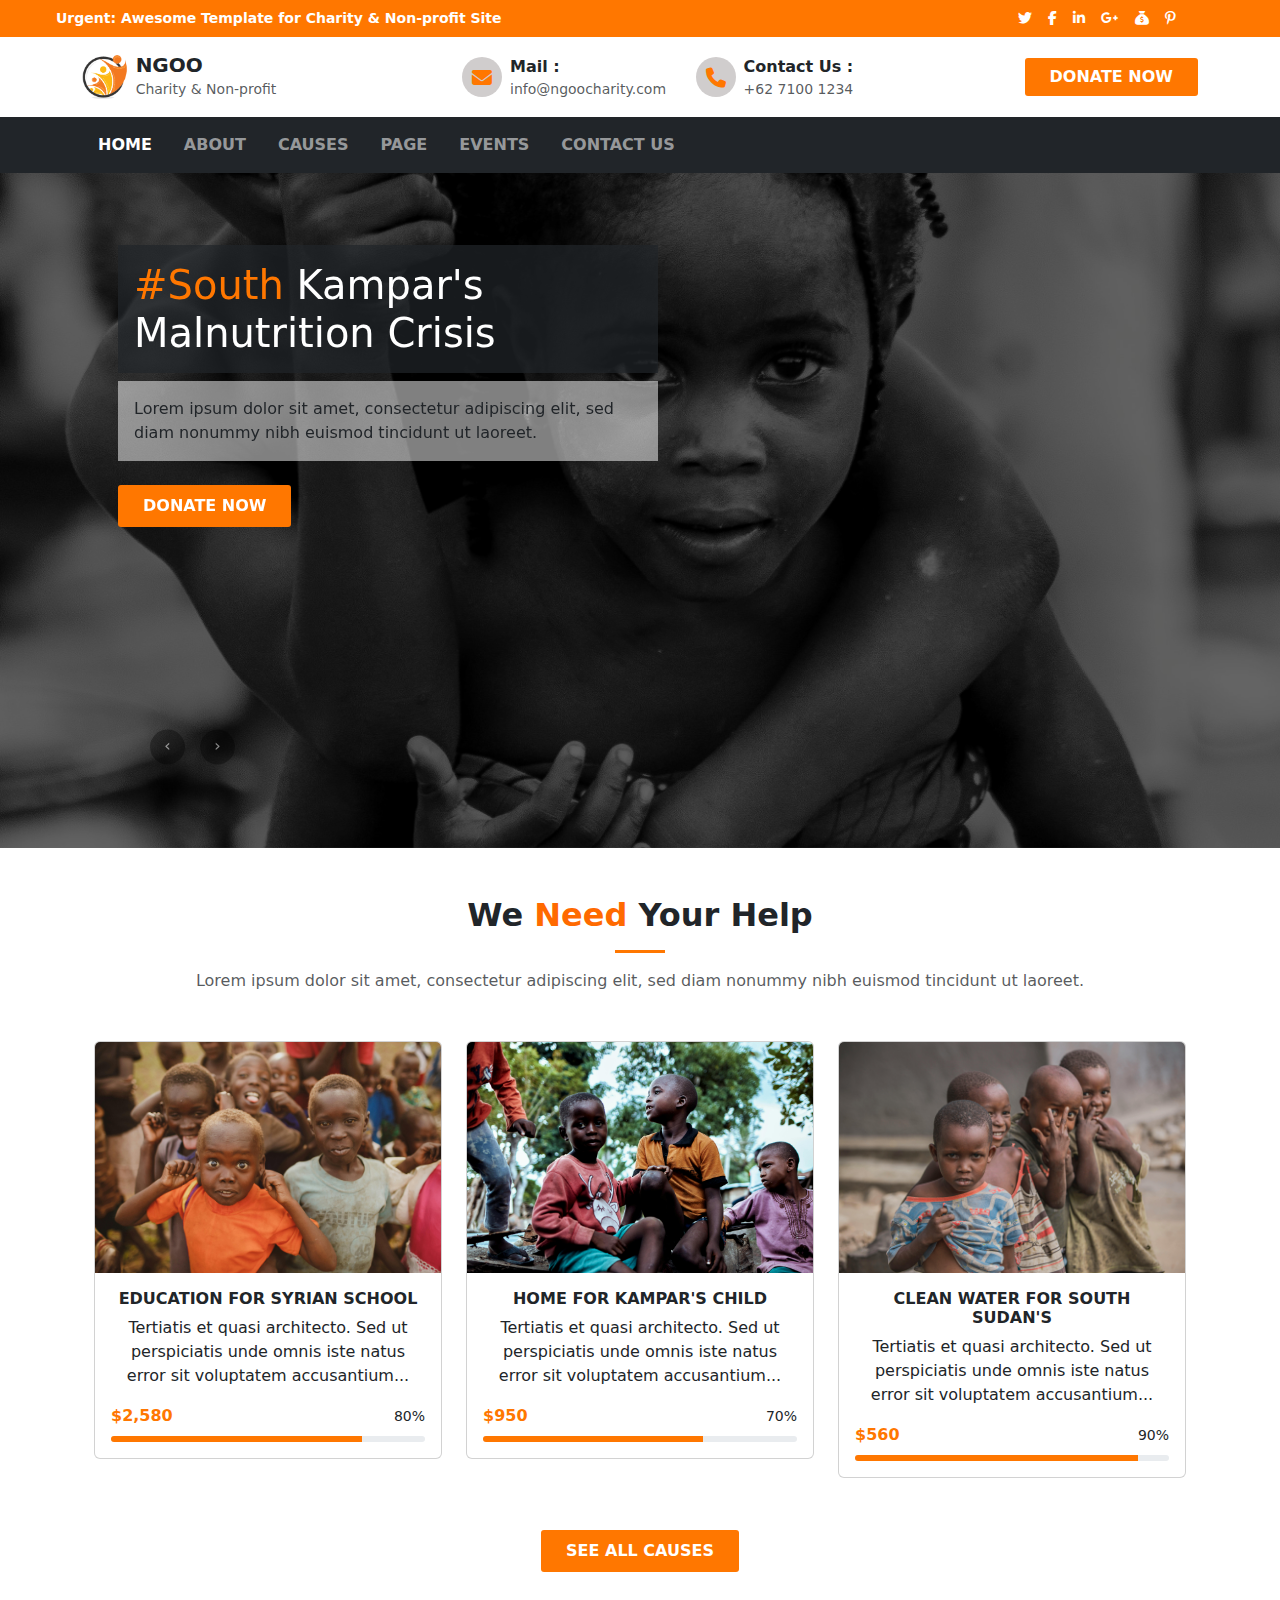
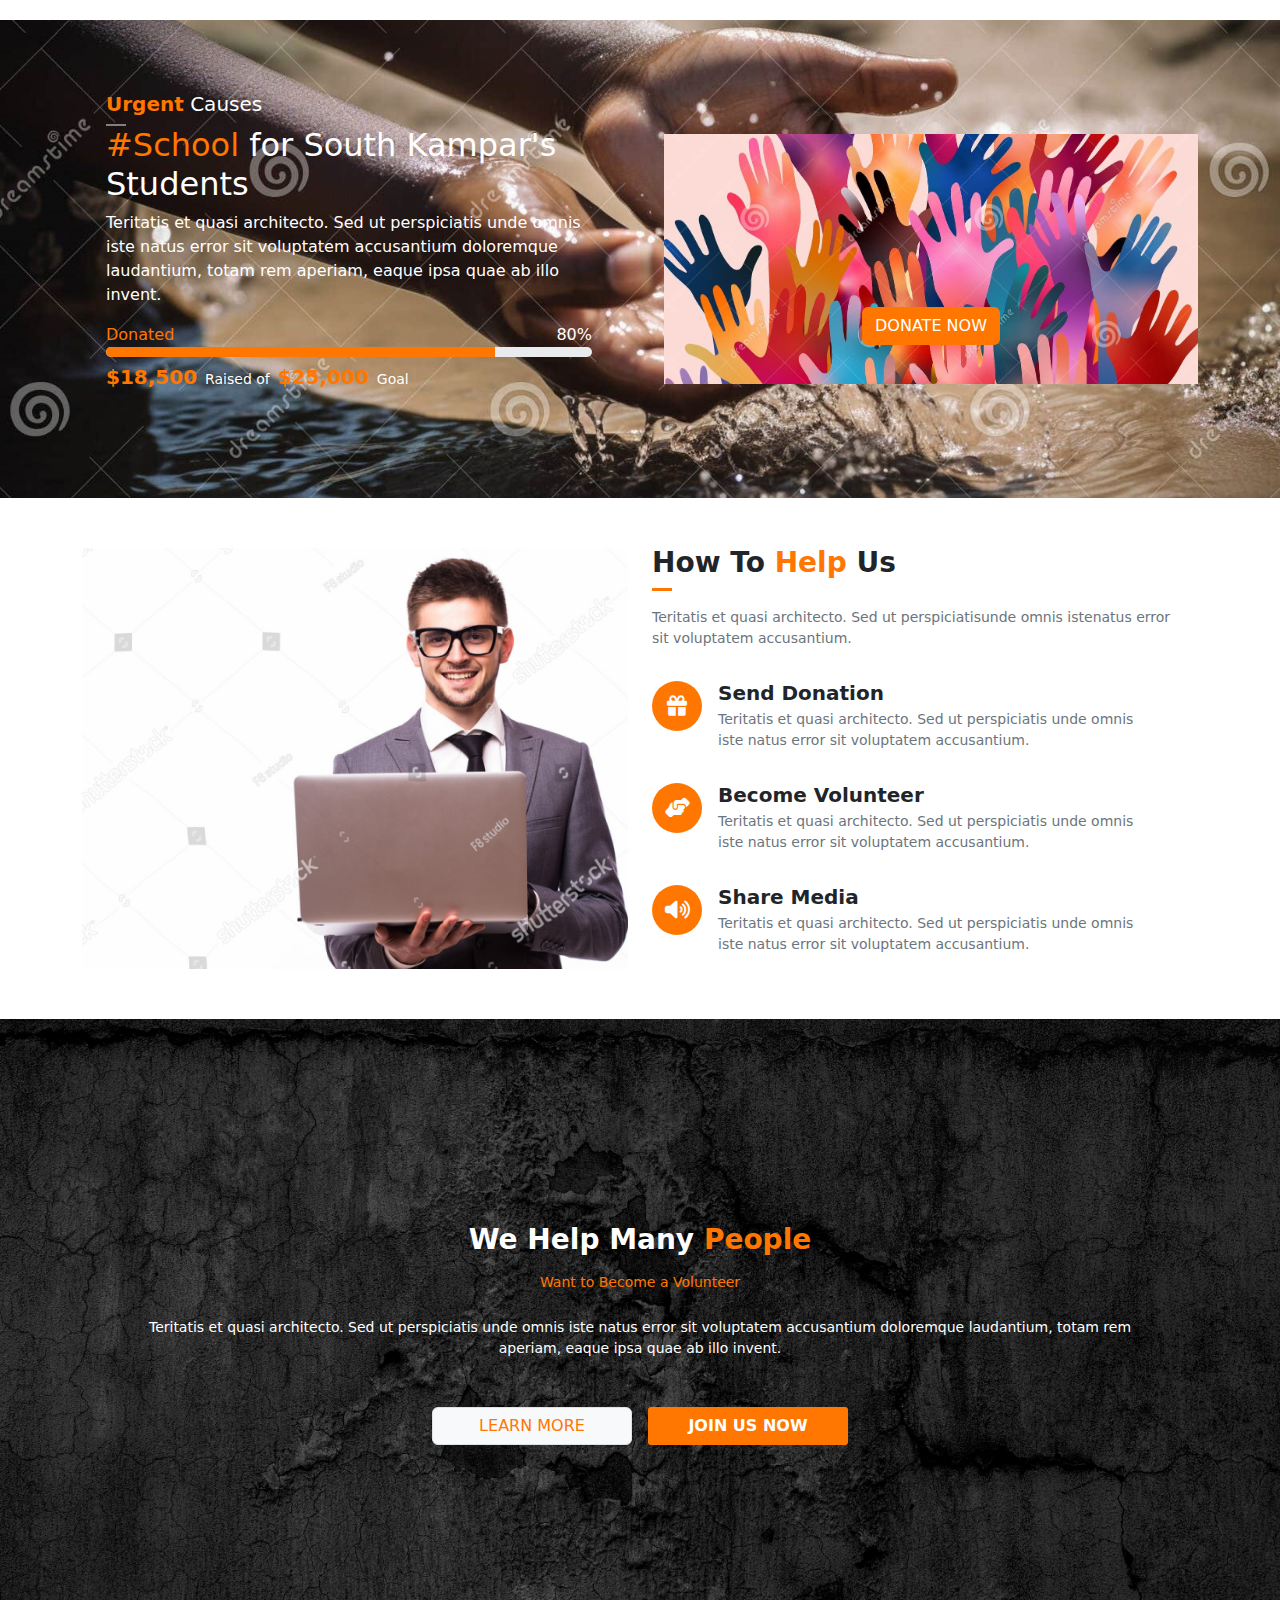
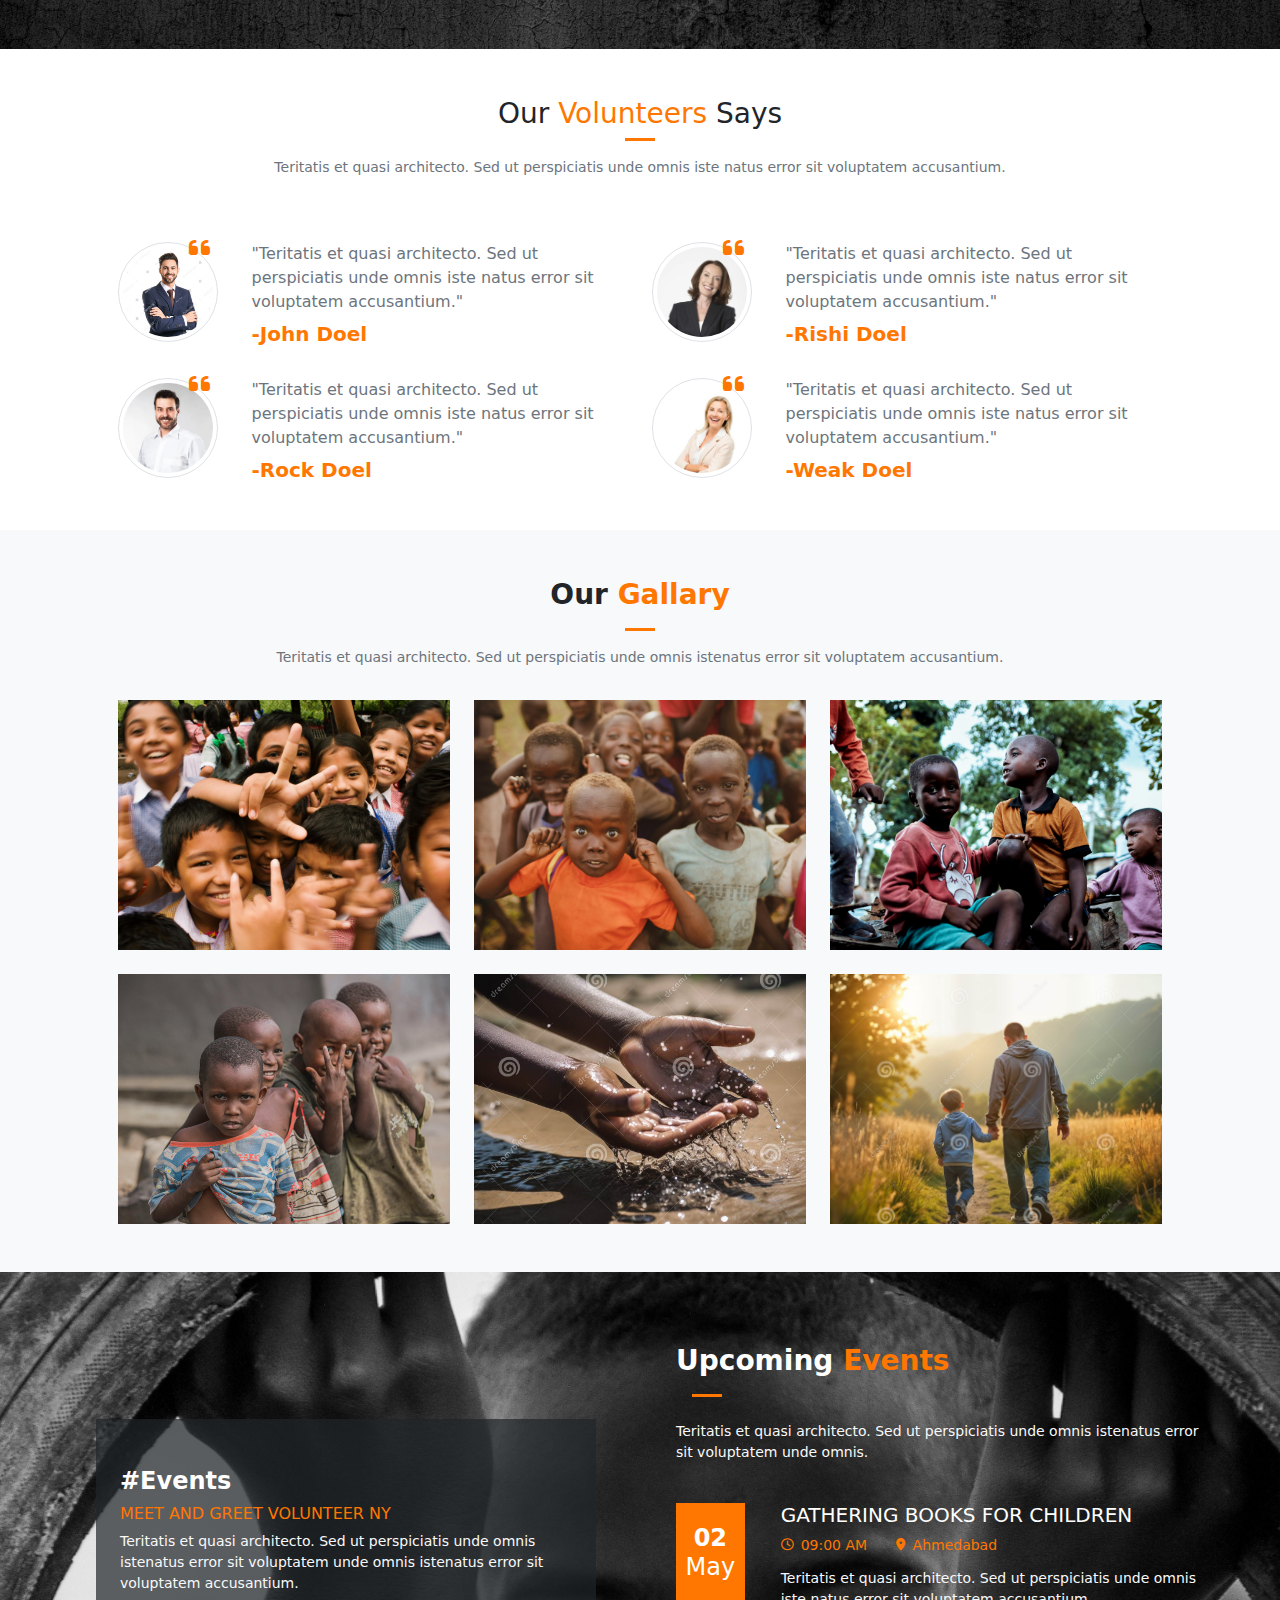
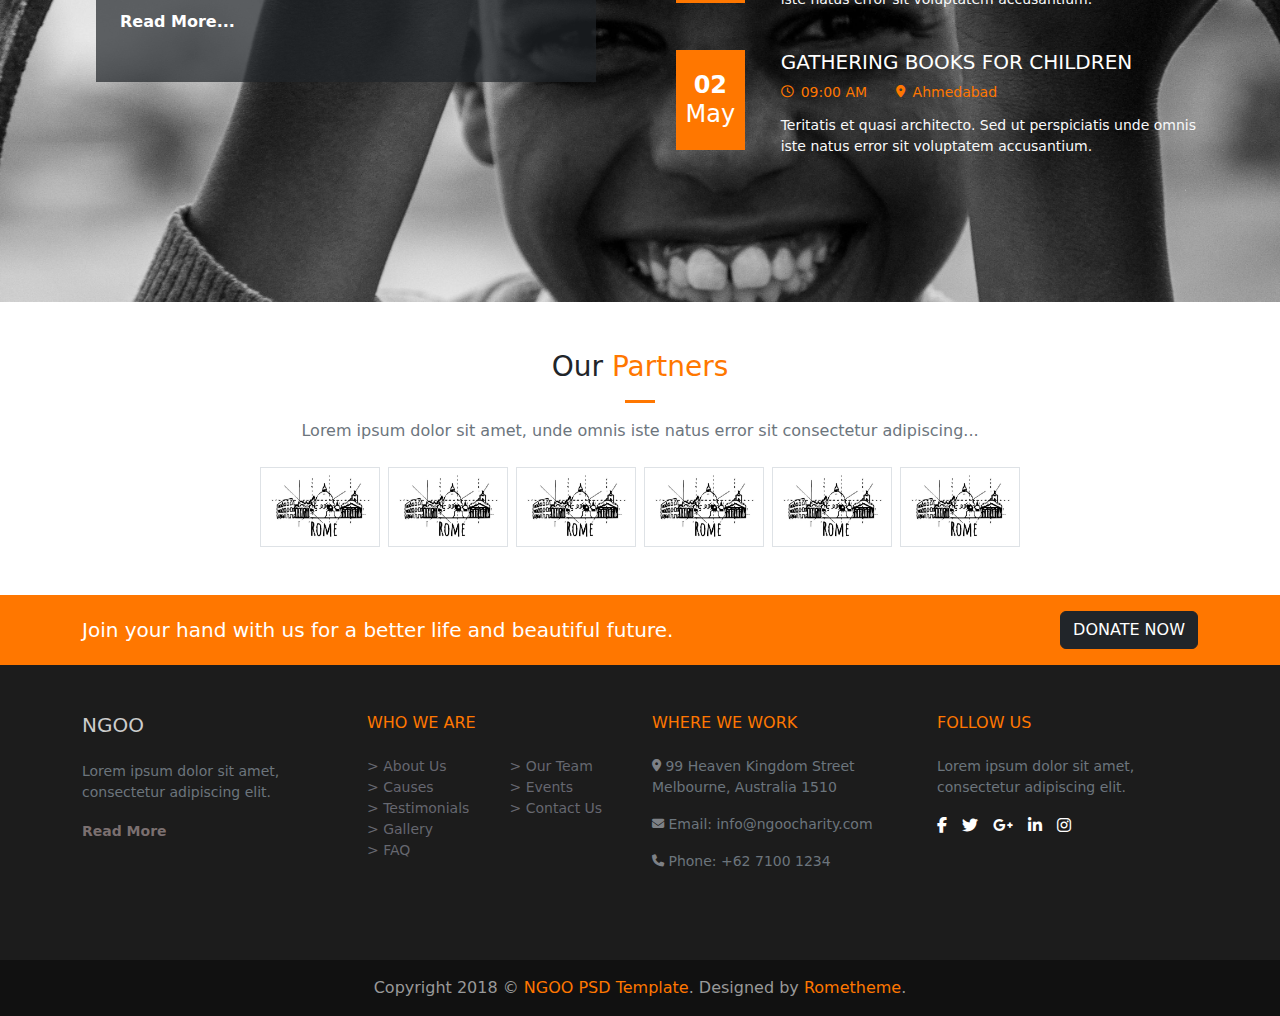
<file: index.html>
<!DOCTYPE html>
<html lang="en">

<head>
    <meta charset="UTF-8">
    <meta name="viewport" content="width=device-width, initial-scale=1">
    <title>NGOO - Charity & Non-profit</title>
    <!-- Bootstrap CSS -->
    <link href="https://cdn.jsdelivr.net/npm/bootstrap@5.3.0/dist/css/bootstrap.min.css" rel="stylesheet">

    <!-- Bootstrap Bundle JS -->
    <script src="https://cdn.jsdelivr.net/npm/bootstrap@5.3.0/dist/js/bootstrap.bundle.min.js"></script>

    <link rel="stylesheet" href="style.css">
    <link rel="stylesheet" href="https://cdnjs.cloudflare.com/ajax/libs/font-awesome/6.7.2/css/all.min.css">

    <meta name="viewport" content="width=device-width, initial-scale=1">

</head>

<body>

    <!-- Header -->
    <header class="text-white py-2 small p-lg-0 fw-semibold" style="background-color: #ff7700;">
        <div class="container-fluid px-3 px-md-5">
            <div
                class="d-flex flex-column flex-lg-row justify-content-between align-items-center w-100 text-center text-lg-start">

                <!-- Announcement -->
                <ul
                    class="navbar-nav nav-icon flex-row flex-wrap justify-content-center justify-content-lg-start px-0 mb-2 mb-lg-0">
                    <li class="nav-item px-2">
                        <span class="nav-link text-white px-0">Urgent: Awesome Template for Charity & Non-profit
                            Site</span>
                    </li>
                </ul>

                <!-- Social Icons -->
                <ul class="navbar-nav nav-icon flex-row justify-content-center px-0 pe-lg-5">
                    <li class="nav-item px-2">
                        <a class="nav-link text-white p-0" href="#"><i class="fa-brands fa-twitter"></i></a>
                    </li>
                    <li class="nav-item px-2">
                        <a class="nav-link text-white p-0" href="#"><i class="fa-brands fa-facebook-f"></i></a>
                    </li>
                    <li class="nav-item px-2">
                        <a class="nav-link text-white p-0" href="#"><i class="fa-brands fa-linkedin-in"></i></a>
                    </li>
                    <li class="nav-item px-2">
                        <a class="nav-link text-white p-0" href="#"><i class="fa-brands fa-google-plus-g"></i></a>
                    </li>
                    <li class="nav-item px-2">
                        <a class="nav-link text-white p-0" href="#"><i class="fa-solid fa-sack-dollar"></i></a>
                    </li>
                    <li class="nav-item px-2">
                        <a class="nav-link text-white p-0" href="#"><i class="fa-brands fa-pinterest-p"></i></a>
                    </li>
                </ul>

            </div>
        </div>
    </header>

    <!-- Header: Logo  -->
    <div class="container py-3">
        <div class="row align-items-center">

            <div class="col-md-4 d-flex align-items-center mb-3 mb-md-0">
                <img src="./images/logo.png" alt="Logo" style="height: 45px;" class="me-2">
                <div>
                    <h5 class="mb-0 fw-bold">NGOO</h5>
                    <small class="text-muted small">Charity & Non-profit</small>
                </div>
            </div>

            <div class="col-md-5 mb-3 mb-md-0 d-none d-md-block">
                <div class="row row-cols-1 row-cols-md-2 g-3">

                    <div class="d-flex align-items-center">
                        <div class="rounded-circle d-flex justify-content-center align-items-center me-2"
                            style="width: 40px; height: 40px; background-color:#d0cdcd">
                            <i class="fa-solid fa-envelope fa-lg" style="color: #ff7700;"></i>
                        </div>
                        <div>
                            <div class="fw-bold">Mail :</div>
                            <div class="text-muted small">info@ngoocharity.com</div>
                        </div>
                    </div>

                    <div class="d-flex align-items-center">
                        <div class="rounded-circle d-flex justify-content-center align-items-center me-2"
                            style="width: 40px; height: 40px; background-color:#d0cdcd">
                            <i class="fa-solid fa-phone fa-lg" style="color: #ff7700;"></i>
                        </div>
                        <div>
                            <div class="fw-bold">Contact Us :</div>
                            <div class="text-muted small">+62 7100 1234</div>
                        </div>
                    </div>

                </div>
            </div>

            <div class="col-md-3 text-md-end text-center">
                <a href="#" class="btn btn-custom text-white fw-semibold px-4">DONATE NOW</a>
            </div>
        </div>
    </div>


    <!-- Navbar -->
    <nav class="navbar navbar-expand-lg navbar-dark bg-dark py-2">
        <div class="container">
            <button class="navbar-toggler" type="button" data-bs-toggle="collapse" data-bs-target="#mainNav">
                <span class="navbar-toggler-icon"></span>
            </button>
            <div class="collapse navbar-collapse justify-content-left" id="mainNav">
                <ul class="navbar-nav">
                    <li class="nav-item"><a class="nav-link active fw-semibold px-3" href="#">HOME</a></li>
                    <li class="nav-item"><a class="nav-link fw-semibold px-3" href="#">ABOUT</a></li>
                    <li class="nav-item"><a class="nav-link fw-semibold px-3" href="#">CAUSES</a></li>
                    <li class="nav-item"><a class="nav-link fw-semibold px-3" href="#">PAGE</a></li>
                    <li class="nav-item"><a class="nav-link fw-semibold px-3" href="#">EVENTS</a></li>
                    <li class="nav-item"><a class="nav-link fw-semibold px-3" href="#">CONTACT US</a></li>
                </ul>
            </div>
        </div>
    </nav>

    <!-- Section -->
    <div id="heroCarousel" class="carousel slide position-relative" data-bs-ride="carousel">
        <!-- Carousel Images -->
        <div class="carousel-inner">
            <div class="carousel-item active">
                <img src="./images/p1.jpg" class="d-block w-100" style="height: 75vh; object-fit: cover;" alt="Slide 1">
            </div>
            <div class="carousel-item">
                <img src="./images/bg1.jpg" class="d-block w-100" style="height: 75vh; object-fit: cover;"
                    alt="Slide 2">
            </div>
            <div class="carousel-item">
                <img src="./images/bg2.jpg" class="d-block w-100" style="height: 75vh; object-fit: cover;"
                    alt="Slide 3">
            </div>
        </div>

        <div class="position-absolute top-0 start-0 w-100 h-100" style="background-color: rgba(0,0,0,0.6);">
            <div class="container h-100 d-flex pt-4 ps-5 mt-5">
                <div class="col-md-6 text-white">
                    <h1 class="bg-dark p-3" style="--bs-bg-opacity: .7;">
                        <span style="color: #ff7700;">#South</span> Kampar's <br> Malnutrition Crisis
                    </h1>
                    <p class="mt-2 text-dark bg-white p-3" style="--bs-bg-opacity: .5;">
                        Lorem ipsum dolor sit amet, consectetur adipiscing elit, sed diam nonummy nibh euismod tincidunt
                        ut laoreet.
                    </p>
                    <a href="#" class="btn btn-custom text-white mt-2 px-4 py-2 fw-semibold">DONATE NOW</a>
                </div>
            </div>
        </div>

        <button class="carousel-control-prev custom-carousel-btn" type="button" data-bs-target="#heroCarousel"
            data-bs-slide="prev">
            <span class="carousel-control-prev-icon" aria-hidden="true"></span>
            <span class="visually-hidden">Previous</span>
        </button>
        <button class="carousel-control-next custom-carousel-btn" type="button" data-bs-target="#heroCarousel"
            data-bs-slide="next">
            <span class="carousel-control-next-icon" aria-hidden="true"></span>
            <span class="visually-hidden">Next</span>
        </button>
    </div>

    <div class="container">
        <div class="container py-5 text-center">
            <h2 class="fw-bold">We <span class="title-highlight">Need</span> Your Help</h2>
            <div class="mx-auto m-3" style="width: 50px; height: 3px; background-color: #ff7700;"></div>
            <p class="text-muted mb-5">Lorem ipsum dolor sit amet, consectetur adipiscing elit, sed diam nonummy nibh
                euismod tincidunt ut laoreet.</p>

            <div class="row g-4">
                <!-- Card 1 -->
                <div class="col-md-4">
                    <div class="card mb-5 bg-white rounded">
                        <img src="./images/c1.jpg" class="card-img-top" alt="Syrian School">
                        <div class="card-body">
                            <h6 class="fw-bold">EDUCATION FOR SYRIAN SCHOOL</h6>
                            <p class="card-text">Tertiatis et quasi architecto. Sed ut perspiciatis unde omnis iste
                                natus error sit voluptatem accusantium...</p>
                            <div class="d-flex justify-content-between align-items-center">
                                <span class="text-orange fw-bold" style="color:#ff7700;">$2,580</span>
                                <small>80%</small>
                            </div>
                            <div class="progress mt-2">
                                <div class="progress-bar" style="width: 80%; background-color: #ff7700;"></div>
                            </div>
                        </div>
                    </div>
                </div>

                <!-- Card 2 -->
                <div class="col-md-4">
                    <div class="card mb-5 bg-white rounded">
                        <img src="./images/c2.jpg" class="card-img-top" alt="Kampar's Child">
                        <div class="card-body">
                            <h6 class="fw-bold">HOME FOR KAMPAR'S CHILD</h6>
                            <p class="card-text">Tertiatis et quasi architecto. Sed ut perspiciatis unde omnis iste
                                natus error sit voluptatem accusantium...</p>
                            <div class="d-flex justify-content-between align-items-center">
                                <span class="text-orange fw-bold" style="color:#ff7700;">$950</span>
                                <small>70%</small>
                            </div>
                            <div class="progress mt-2">
                                <div class="progress-bar" style="width: 70%; background-color: #ff7700;"></div>
                            </div>
                        </div>
                    </div>
                </div>

                <!-- Card 3 -->
                <div class="col-md-4">
                    <div class="card mb-5 bg-white rounded">
                        <img src="./images/c3.jpg" class="card-img-top" alt="South Sudan Water">
                        <div class="card-body">
                            <h6 class="fw-bold">CLEAN WATER FOR SOUTH SUDAN'S</h6>
                            <p class="card-text">Tertiatis et quasi architecto. Sed ut perspiciatis unde omnis iste
                                natus error sit voluptatem accusantium...</p>
                            <div class="d-flex justify-content-between align-items-center">
                                <span class="text-orange fw-bold" style="color:#ff7700;">$560</span>
                                <small>90%</small>
                            </div>
                            <div class="progress mt-2">
                                <div class="progress-bar" style="width: 90%; background-color: #ff7700;">
                                </div>
                            </div>
                        </div>
                    </div>
                </div>
            </div>

            <!-- Button -->
            <div class="mt-1">
                <button class="btn btn-custom px-4 py-2 fw-bold text-white">SEE ALL CAUSES</button>
            </div>
        </div>
    </div>




    <!--Bg image container-->

    <div class="d-flex align-items-center position-relative"
        style="background: url('./images/n1.jpg') no-repeat center center / cover;">

        <div class="container py-5 text-white">
            <div class="row align-items-center g-5">
                <div class="col-lg-6">
                    <div class="p-4">
                        <h5>
                            <span class="text-orange fw-bold" style="color:#ff7700;">Urgent</span>
                            Causes
                        </h5>
                        <div class="text-start mt-2" style="width: 20px; height: 2px; background-color: grey;"></div>

                        <h2><span class="mt-2" style="color: #ff7700;">#School</span> for South Kampar's Students</h2>
                        <p>
                            Teritatis et quasi architecto. Sed ut perspiciatis unde omnis iste natus error sit
                            voluptatem accusantium
                            doloremque laudantium, totam rem aperiam, eaque ipsa quae ab illo invent.
                        </p>
                        <div class="mb-3">
                            <div class="d-flex justify-content-between mt-2">
                                <span class="text-orange" style="color:#ff7700;">Donated</span>
                                80%
                            </div>
                            <div class="progress" style="height: 10px;">
                                <div class="progress-bar" role="progressbar"
                                    style="width: 80%; background-color: #ff7700;" aria-valuenow="80" aria-valuemin="0"
                                    aria-valuemax="100"></div>
                            </div>
                            <div class="d-flex mt-2 gap-1 small">
                                <span class="h5 text-orange fw-bold" style="color:#ff7700;">$18,500 </span>
                                <p class="p-1"> Raised of </p> <span class="h5 text-orange fw-bold"
                                    style="color:#ff7700;"> $25,000 </span>
                                <p class="p-1"> Goal</p>
                            </div>
                        </div>
                    </div>
                </div>
                <div class="col-lg-6 position-relative">
                    <div class="position-relative" style="height: 250px; overflow: hidden;">
                        <img src="./images/n3.jpg" class="w-100 h-100" style="object-fit: cover;" alt="Smiling kids" />
                        <a href="#" class="btn text-white"
                            style="background-color: #ff7700; position: absolute; bottom: 20px; left: 50%; transform: translate(-50%, -50%);">
                            DONATE NOW
                        </a>
                    </div>
                </div>
            </div>

        </div>

    </div>

    <!--How to help us-->

    <section class="py-5">
        <div class="container">
            <div class="row align-items-center">
                <div class="col-md-6 mb-4s mb-md-0">
                    <img src="./images/n4.jpg" class="img-fluid" alt="Helpers">
                </div>
                <div class="col-md-6 pe-4">
                    <h3 class="fw-bold">
                        How To <span style="color: #ff7700;">Help</span> Us
                    </h3>
                    <div class="text-start mb-3" style="width: 20px; height: 3px; background-color: #ff7700;"></div>
                    <div class="text-secondary small mb-4">Teritatis et quasi architecto.
                        Sed ut perspiciatisunde omnis istenatus error sit voluptatem accusantium.
                    </div>

                    <div class="d-flex align-items-start mb-3 pe-4 pt-2">
                        <div class="rounded-circle d-flex justify-content-center align-items-center me-3 flex-shrink-0"
                            style="width: 50px; height: 50px; background-color: #ff7700;">
                            <i class="fa-solid fa-gift fa-lg" style="color: #fafcff;"></i>
                        </div>
                        <div class="flex-grow-1">
                            <h5 class="fw-bold mb-1">Send Donation</h5>
                            <div class="small text-secondary mb-0">
                                Teritatis et quasi architecto. Sed ut perspiciatis unde omnis iste natus error sit
                                voluptatem accusantium.
                            </div>
                        </div>
                    </div>
                    <div class="d-flex align-items-start mb-3 pe-4 pt-3">
                        <div class="rounded-circle d-flex justify-content-center align-items-center me-3 flex-shrink-0"
                            style="width: 50px; height: 50px; background-color: #ff7700;">
                            <i class="fa-solid fa-handshake-angle fa-lg" style="color: #fafcff;"></i>
                        </div>
                        <div class="flex-grow-1">
                            <h5 class="fw-bold mb-1">Become Volunteer</h5>
                            <div class="small text-secondary mb-0">
                                Teritatis et quasi architecto. Sed ut perspiciatis unde omnis iste natus error sit
                                voluptatem accusantium.
                            </div>
                        </div>
                    </div>
                    <div class="d-flex align-items-start mb-3 pe-4 pt-3">
                        <div class="rounded-circle d-flex justify-content-center align-items-center me-3 flex-shrink-0"
                            style="width: 50px; height: 50px; background-color: #ff7700;">
                            <i class="fa-solid fa-volume-high fa-lg" style="color: #fafcff;"></i>
                        </div>
                        <div class="flex-grow-1">
                            <h5 class="fw-bold mb-1">Share Media</h5>
                            <div class="small text-secondary mb-0">
                                Teritatis et quasi architecto. Sed ut perspiciatis unde omnis iste natus error sit
                                voluptatem accusantium.
                            </div>
                        </div>
                    </div>
                </div>
            </div>
        </div>
    </section>

    <!--We help many people-->
    <section class="d-flex align-items-center justify-content-center text-center"
        style="background: url('./images/n7.jpg') no-repeat center center / cover; min-height: 70vh;">

        <div class="container text-white py-5 d-flex flex-column align-items-center justify-content-center">

            <div class="h3 fw-bold">We Help Many <span style="color: #ff7700;">People</span></div>

            <div class="small pt-2" style="color: #ff7700;">Want to Become a Volunteer</div>

            <div class="small pt-4 px-6 px-md-5">
                Teritatis et quasi architecto. Sed ut perspiciatis unde omnis iste natus error
                sit voluptatem accusantium doloremque laudantium, totam rem aperiam, eaque ipsa quae ab illo invent.
            </div>

            <div class="d-flex flex-column flex-md-row justify-content-center align-items-center gap-3 pt-5 w-100 px-3">
                <button type="button" class="btn btn-light border w-100 w-md-auto"
                    style="max-width: 200px; color: #ff7700;">
                    LEARN MORE
                </button>
                <button type="button" class="btn btn-custom text-white w-100 w-md-auto" style="max-width: 200px;">
                    JOIN US NOW
                </button>
            </div>
        </div>
    </section>


    <!--Volunteers-->
    <div class="container px-5 pb-3">
        <div class="container py-5 text-center">
            <h3 class="text-bold">Our <span style="color: #ff7700;"> Volunteers </span> Says</h3>
            <div class="mx-auto m-2" style="width: 30px; height: 3px; background-color: #ff7700;"></div>
            <p class="small text-secondary pt-2">Teritatis et quasi architecto. Sed ut perspiciatis unde omnis iste
                natus error sit voluptatem accusantium.</p>
        </div>

        <div class="row">
            <div class="col-md-6 mb-4">
                <div class="row mb-4">
                    <div class="col-3 text-start">
                        <div class="position-relative d-inline-block">
                            <img src="./images/n6.jpg" class="img-thumbnail rounded-circle"
                                style="width: 100px; height: 100px; object-fit: cover;" alt="profile">
                            <span class="position-absolute"
                                style="top: 0; right: 0; transform: translate(-30%, -20%); color: #000; font-size: 1rem;">
                                <i class="fa-solid fa-quote-left fa-xl" style="color: #ff7700;"></i>
                            </span>
                        </div>
                    </div>
                    <div class="col-9 text-start">
                        <div class="text-secondary">"Teritatis et quasi architecto. Sed ut perspiciatis unde omnis iste
                            natus error sit voluptatem accusantium."</div>
                        <h5 class="fw-bold pt-2" style="color: #ff7700;">-John Doel</h5>
                    </div>
                </div>

                <div class="row">
                    <div class="col-3 text-start">
                        <div class="position-relative d-inline-block">
                            <img src="./images/n8.jpg" class="img-thumbnail rounded-circle"
                                style="width: 100px; height: 100px; object-fit: cover;" alt="profile">
                            <span class="position-absolute"
                                style="top: 0; right: 0; transform: translate(-30%, -20%); color: #000; font-size: 1rem;">
                                <i class="fa-solid fa-quote-left fa-xl" style="color: #ff7700;"></i>
                            </span>
                        </div>
                    </div>
                    <div class="col-9 text-start">
                        <div class="text-secondary">"Teritatis et quasi architecto. Sed ut perspiciatis unde omnis iste
                            natus error sit voluptatem accusantium."</div>
                        <h5 class="fw-bold pt-2" style="color: #ff7700;">-Rock Doel</h5>
                    </div>
                </div>
            </div>

            <div class="col-md-6 mb-4">
                <div class="row mb-4">
                    <div class="col-3 text-start">
                        <div class="position-relative d-inline-block">
                            <img src="./images/n9.jpg" class="img-thumbnail rounded-circle"
                                style="width: 100px; height: 100px; object-fit: cover;" alt="profile">
                            <span class="position-absolute"
                                style="top: 0; right: 0; transform: translate(-30%, -20%); color: #000; font-size: 1rem;">
                                <i class="fa-solid fa-quote-left fa-xl" style="color: #ff7700;"></i>
                            </span>
                        </div>
                    </div>
                    <div class="col-9 text-start">
                        <div class="text-secondary">"Teritatis et quasi architecto. Sed ut perspiciatis unde omnis iste
                            natus error sit voluptatem accusantium."</div>
                        <h5 class="fw-bold pt-2" style="color: #ff7700;">-Rishi Doel</h5>
                    </div>
                </div>

                <div class="row">
                    <div class="col-3 text-start">
                        <div class="position-relative d-inline-block">
                            <img src="./images/n10.jpg" class="img-thumbnail rounded-circle"
                                style="width: 100px; height: 100px; object-fit: cover;" alt="profile">
                            <span class="position-absolute"
                                style="top: 0; right: 0; transform: translate(-30%, -20%); color: #000; font-size: 1rem;">
                                <i class="fa-solid fa-quote-left fa-xl" style="color: #ff7700;"></i>
                            </span>
                        </div>
                    </div>
                    <div class="col-9 text-start">
                        <div class="text-secondary">"Teritatis et quasi architecto. Sed ut perspiciatis unde omnis iste
                            natus error sit voluptatem accusantium."</div>
                        <h5 class="fw-bold pt-2" style="color: #ff7700;">-Weak Doel</h5>
                    </div>
                </div>
            </div>
        </div>
    </div>


    <!--Our Gallary-->
    <div class="container-fluid bg-light min-height-50">
        <div class="h3 text-dark fw-bold text-center pt-5">Our <span style="color: #ff7700;">Gallary</span></div>
        <div class="mx-auto m-3" style="width: 30px; height: 3px; background-color: #ff7700;"></div>
        <div class="small text-center m-3 text-secondary">Teritatis et quasi architecto. Sed ut perspiciatis unde omnis
            istenatus error sit voluptatem accusantium.</div>

        <div class="container px-5 pb-5 pt-3">
            <div class="row g-4">
                <div class="col-md-4 col-sm-6">
                    <img src="./images/h1.jpg" class="img-fluid" style="height: 250px; width: 350px; object-fit: cover;"
                        alt="Image 1">
                </div>
                <div class="col-md-4 col-sm-6">
                    <img src="./images/c1.jpg" class="img-fluid" style="height: 250px; width: 350px; object-fit: cover;"
                        alt="Image 1">
                </div>
                <div class="col-md-4 col-sm-6">
                    <img src="./images/c2.jpg" class="img-fluid" style="height: 250px; width: 350px; object-fit: cover;"
                        alt="Image 1">
                </div>
                <div class="col-md-4 col-sm-6">
                    <img src="./images/c3.jpg" class="img-fluid" style="height: 250px; width: 350px; object-fit: cover;"
                        alt="Image 1">
                </div>
                <div class="col-md-4 col-sm-6">
                    <img src="./images/n1.jpg" class="img-fluid" style="height: 250px; width: 350px; object-fit: cover;"
                        alt="Image 1">
                </div>
                <div class="col-md-4 col-sm-6">
                    <img src="./images/n2.jpg" class="img-fluid" style="height: 250px; width: 350px; object-fit: cover;"
                        alt="Image 1">
                </div>

            </div>
        </div>
    </div>

    <!-- Events -->

    <div class="container-fluid p-5"
        style="background: url('./images/bg1.jpg') no-repeat center center / cover; min-height: 70vh;">
        <div class="row gy-5">
            <!-- Left Column -->
            <div class="col-12 col-lg-6 d-flex justify-content-center align-items-center"
                style="padding: 3rem 1rem 3rem 2rem;">
                <div class="bg-dark pt-5 pb-5 px-4 w-100" style="--bs-bg-opacity: .7; max-width: 500px;">
                    <h4 class="text-white fw-bold">#Events</h4>
                    <h6 style="color: #ff7700;">MEET AND GREET VOLUNTEER NY</h6>
                    <p class="small text-light">
                        Teritatis et quasi architecto. Sed ut perspiciatis unde omnis istenatus error sit voluptatem
                        unde omnis
                        istenatus error sit voluptatem accusantium.
                    </p>
                    <a class="text-white my-3 text-decoration-none fw-bold" href="#">Read More...</a>
                </div>
            </div>

            <!-- Right Column -->
            <div class="col-12 col-lg-6 d-flex justify-content-center">
                <div class="container pt-2 pb-2 px-4 text-white">
                    <h3 class="fw-bold text-white pt-3">Upcoming <span style="color: #ff7700;">Events</span></h3>
                    <div class="m-3" style="width: 30px; height: 3px; background-color: #ff7700;"></div>
                    <p class="small text-light pt-2">
                        Teritatis et quasi architecto. Sed ut perspiciatis unde omnis istenatus error sit voluptatem
                        unde omnis.
                    </p>

                    <!-- Event 1 -->
                    <div class="row pt-4 align-items-start">
                        <div class="col-3 col-sm-2">
                            <div class="h4 d-flex flex-column align-items-center justify-content-center p-2 w-100"
                                style="height: 100px; background-color: #ff7700;">
                                <span class="fw-bold">02</span>
                                <span>May</span>
                            </div>
                        </div>
                        <div class="col-9 col-sm-10 ps-sm-4">
                            <h5 class="text-uppercase">Gathering books for children</h5>
                            <div class="small mb-2" style="color: #ff7700;">
                                <i class="fa-regular fa-clock fa-sm me-2" style="color: #ff7700;"></i>09:00 AM
                                <i class="fa-solid fa-location-dot fa-sm ms-4 me-2"
                                    style="color: #ff7700;"></i>Ahmedabad
                            </div>
                            <p class="small text-light pt-1">
                                Teritatis et quasi architecto. Sed ut perspiciatis unde omnis iste natus error sit
                                voluptatem accusantium.
                            </p>
                        </div>
                    </div>

                    <!-- Event 2 -->
                    <div class="row pt-4 align-items-start">
                        <div class="col-3 col-sm-2">
                            <div class="h4 d-flex flex-column align-items-center justify-content-center p-2 w-100"
                                style="height: 100px; background-color: #ff7700;">
                                <span class="fw-bold">02</span>
                                <span>May</span>
                            </div>
                        </div>
                        <div class="col-9 col-sm-10 ps-sm-4">
                            <h5 class="text-uppercase">Gathering books for children</h5>
                            <div class="small mb-2" style="color: #ff7700;">
                                <i class="fa-regular fa-clock fa-sm me-2" style="color: #ff7700;"></i>09:00 AM
                                <i class="fa-solid fa-location-dot fa-sm ms-4 me-2"
                                    style="color: #ff7700;"></i>Ahmedabad
                            </div>
                            <p class="small text-light pt-1">
                                Teritatis et quasi architecto. Sed ut perspiciatis unde omnis iste natus error sit
                                voluptatem accusantium.
                            </p>
                        </div>
                    </div>
                </div>
            </div>
        </div>
    </div>


    <!-- Our Partners Section -->
    <section class="text-center my-5">
        <h3>Our <span style="color: #ff7700;">Partners</span></h3>
        <div class="mx-auto m-3" style="width: 30px; height: 3px; background-color: #ff7700;"></div>
        <p class="text-secondary">Lorem ipsum dolor sit amet, unde omnis iste natus error sit consectetur adipiscing...
        </p>
        <div class="d-flex justify-content-center flex-wrap gap-2 pt-2">
            <img src="./images/l2.jpg" class="img-fluid border" style="height: 80px; width: 120px; object-fit: cover;"
                alt="Image 1">
            <img src="./images/l2.jpg" class="img-fluid border" style="height: 80px; width: 120px; object-fit: cover;"
                alt="Image 1">
            <img src="./images/l2.jpg" class="img-fluid border" style="height: 80px; width: 120px; object-fit: cover;"
                alt="Image 1">
            <img src="./images/l2.jpg" class="img-fluid border" style="height: 80px; width: 120px; object-fit: cover;"
                alt="Image 1">
            <img src="./images/l2.jpg" class="img-fluid border" style="height: 80px; width: 120px; object-fit: cover;"
                alt="Image 1">
            <img src="./images/l2.jpg" class="img-fluid border" style="height: 80px; width: 120px; object-fit: cover;"
                alt="Image 1">
        </div>
    </section>

    <!-- Call to Action -->
    <section style="background-color: #ff7700; color: white;" class="py-3 text-center ">
        <div class="container d-flex flex-column flex-md-row justify-content-between align-items-center">
            <h5 class="mb-2 mb-md-0">Join your hand with us for a better life and beautiful future.</h5>
            <a href="#" class="btn btn-dark footer-icon">DONATE NOW</a>
        </div>
    </section>

    <!-- Footer -->
    <footer style="background-color: #1c1c1c; color: #ccc;" class="py-5">
        <div class="container">
            <div class="row">
                <!-- About -->
                <div class="col-md-3 mb-4">
                    <h5 style="color: ff7700;">NGOO</h5>
                    <p class="text-secondary pt-3 small">Lorem ipsum dolor sit amet, consectetur adipiscing elit.</p>
                    <a href="#" style="color: #bdaaaa97; text-decoration: none;" class="small fw-semibold">Read More</a>
                </div>
                <!-- Who We Are -->
                <div class="col-md-3 mb-4">
                    <h6 style="color: #ff7700;">WHO WE ARE</h6>
                    <div class="row pt-3">
                        <div class="col">
                            <ul class="list-unstyled small">
                                <li><a href="#" class="footer-link">> About Us</a></li>
                                <li><a href="#" class="footer-link">> Causes</a></li>
                                <li><a href="#" class="footer-link">> Testimonials</a></li>
                                <li><a href="#" class="footer-link">> Gallery</a></li>
                                <li><a href="#" class="footer-link">> FAQ</a></li>
                            </ul>
                        </div>
                        <div class="col">
                            <ul class="list-unstyled small">
                                <li><a href="#" class="footer-link">> Our Team</a></li>
                                <li><a href="#" class="footer-link">> Events</a></li>
                                <li><a href="#" class="footer-link">> Contact Us</a></li>
                            </ul>
                        </div>
                    </div>
                </div>

                <!-- Where We Work -->
                <div class="col-md-3 text-secondary mb-4">
                    <h6 style="color: #ff7700;">WHERE WE WORK</h6>
                    <p class="pt-3 small"><i class="fa-solid fa-location-dot fa-sm" style="color: #7e8186;"></i> 99
                        Heaven
                        Kingdom
                        Street<br>Melbourne, Australia 1510</p>
                    <p class="small"><i class="fa-solid fa-envelope fa-sm" style="color: #7e8186;"></i> Email:
                        info@ngoocharity.com
                    </p>
                    <p class="small"><i class="fa-solid fa-phone fa-sm" style="color: #7e8186;"></i> Phone: +62
                        7100 1234</p>
                </div>
                <!-- Follow Us -->
                <div class="col-md-3 mb-4">
                    <h6 style="color: #ff7700;">FOLLOW US</h6>
                    <p class="text-secondary pt-3 small">Lorem ipsum dolor sit amet, consectetur adipiscing elit.</p>
                    <div>
                        <a href="#" style="color: white; margin-right: 10px;"><i
                                class="fab fa-facebook-f footer-icon"></i></a>
                        <a href="#" style="color: white; margin-right: 10px;"><i
                                class="fab fa-twitter footer-icon"></i></a>
                        <a href="#" style="color: white; margin-right: 10px;"><i
                                class="fab fa-google-plus-g footer-icon"></i></a>
                        <a href="#" style="color: white; margin-right: 10px;"><i
                                class="fab fa-linkedin-in footer-icon"></i></a>
                        <a href="#" style="color: white; margin-right: 10px;"><i
                                class="fab fa-instagram footer-icon"></i></a>
                    </div>
                </div>
            </div>
        </div>
    </footer>

    <!-- Footer Bottom -->
    <div style="background-color: #111; color: #999;" class="text-center py-3">
        <p class="mb-0">Copyright 2018 ©
            <a href="#" style="color: #ff7700; text-decoration: none;">NGOO PSD Template</a>. Designed by <a href="#"
                style="color: #ff7700; text-decoration: none;">Rometheme</a>.
        </p>
    </div>


</body>

</html>
</file>
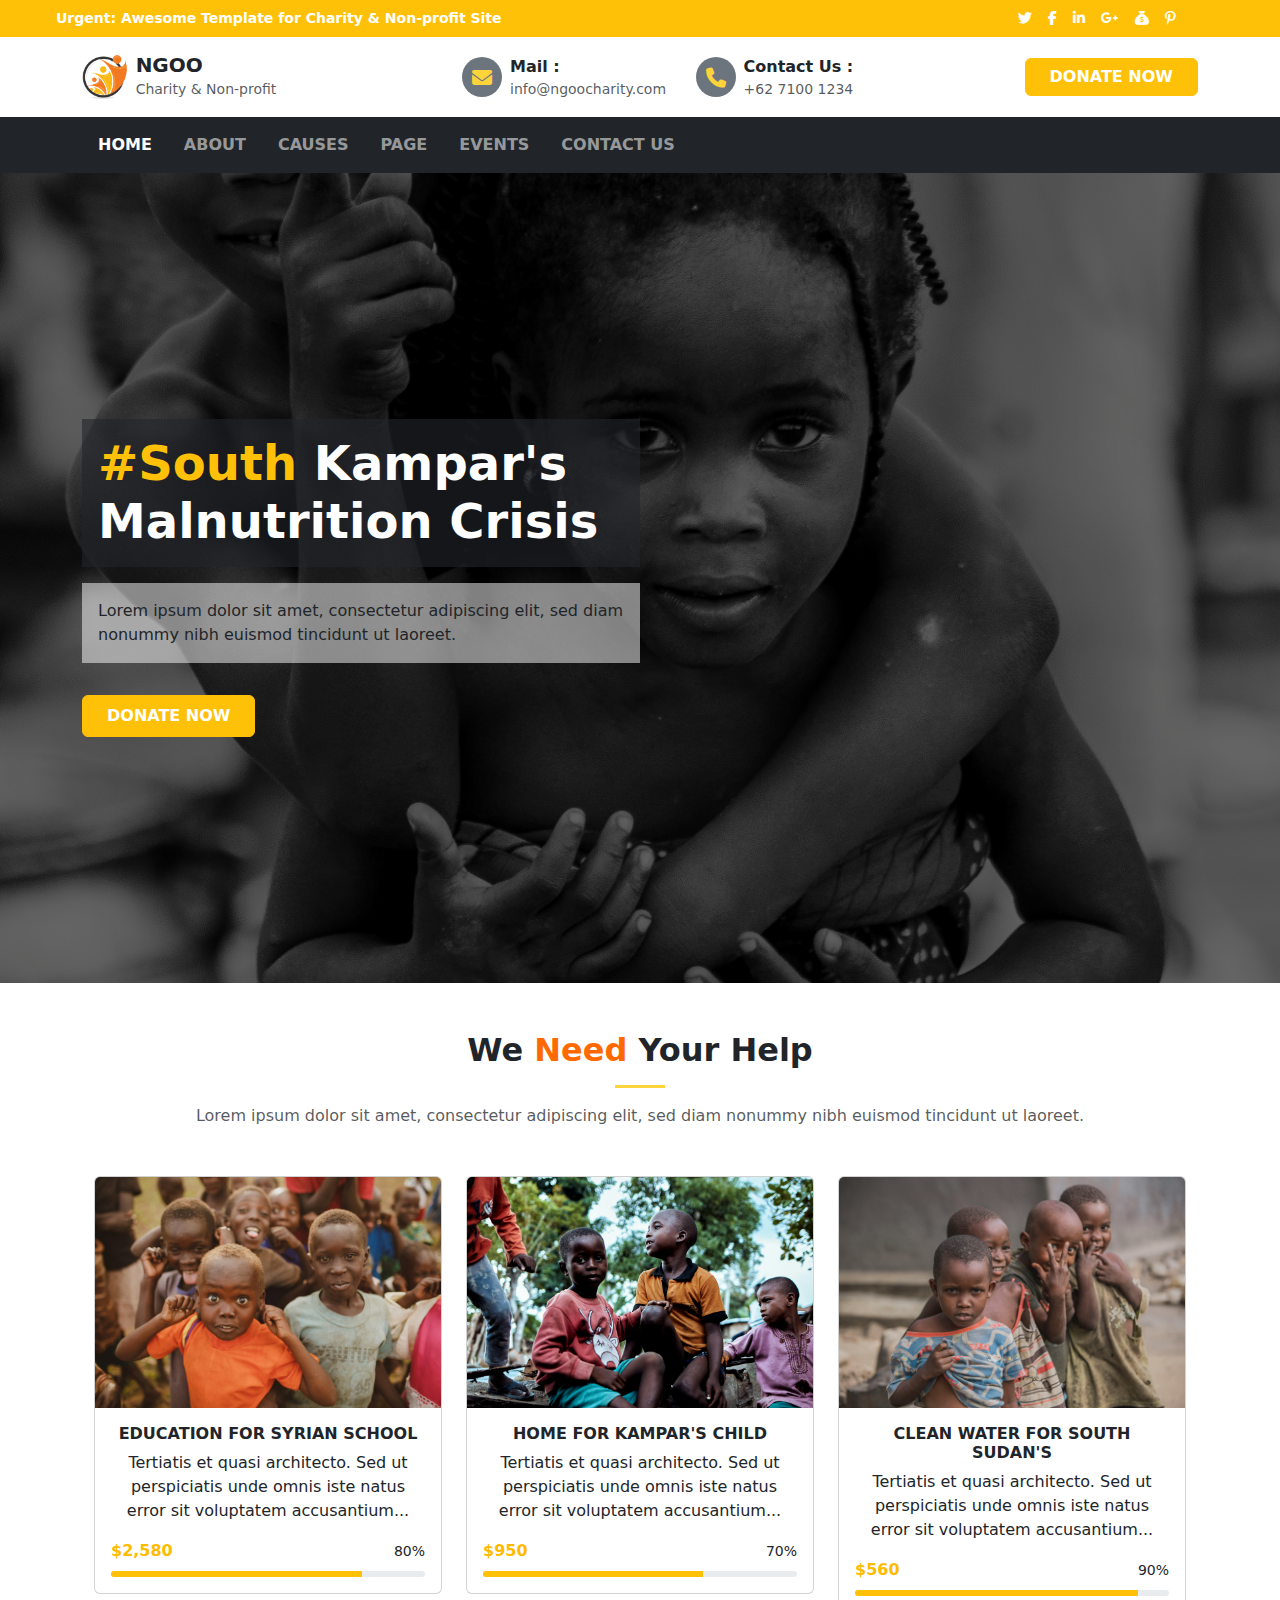
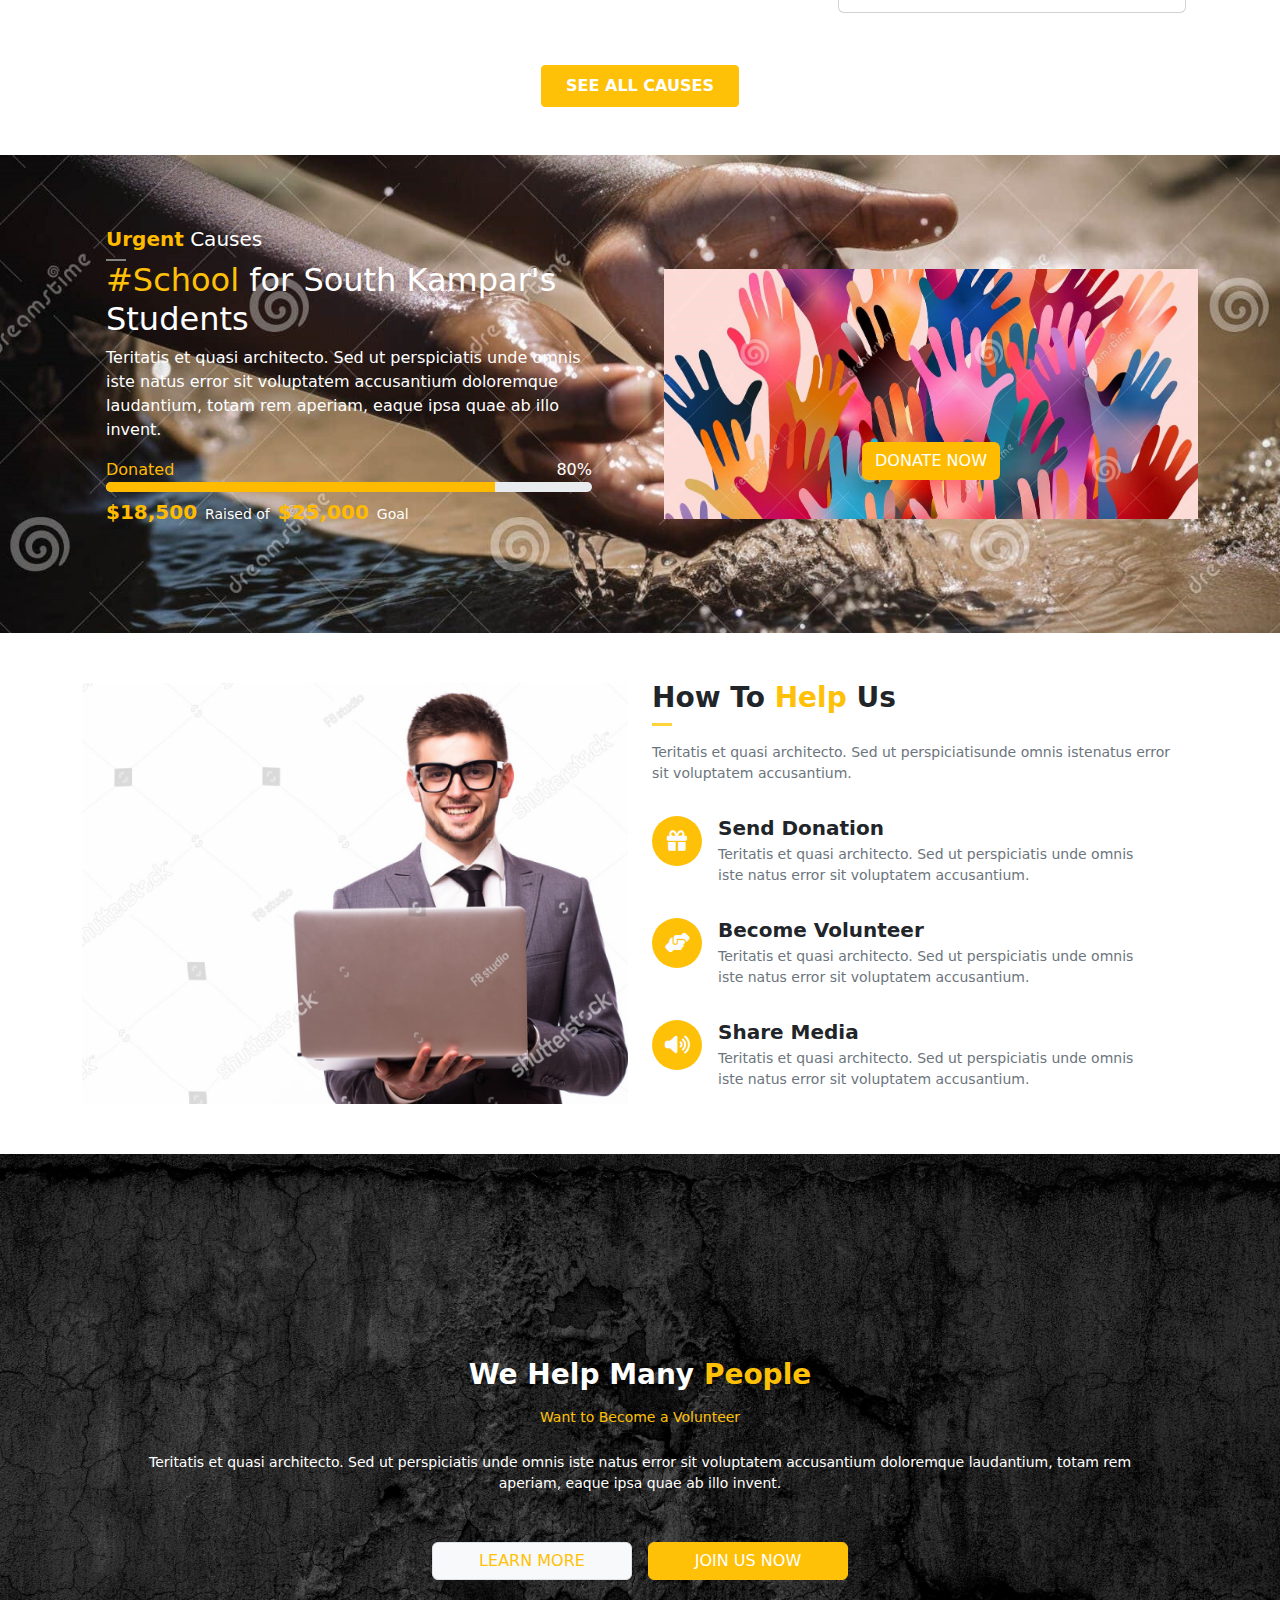
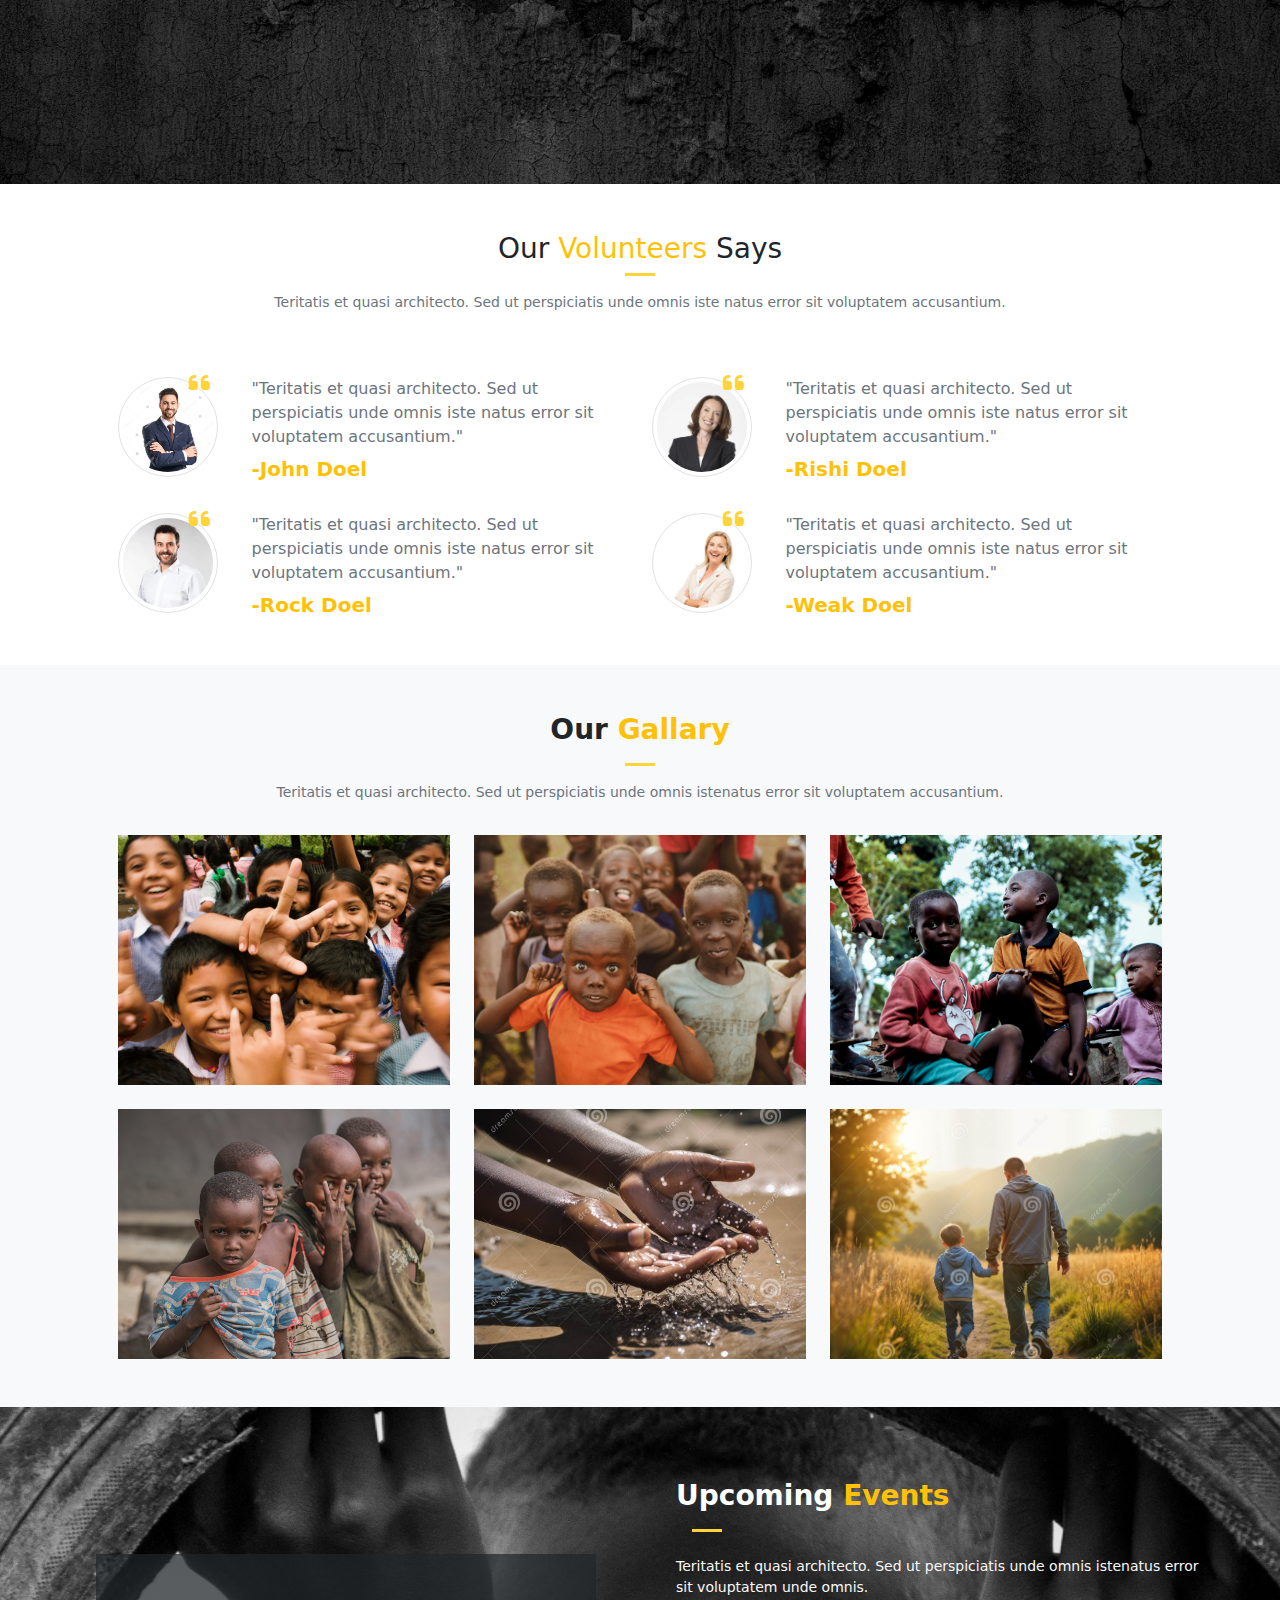
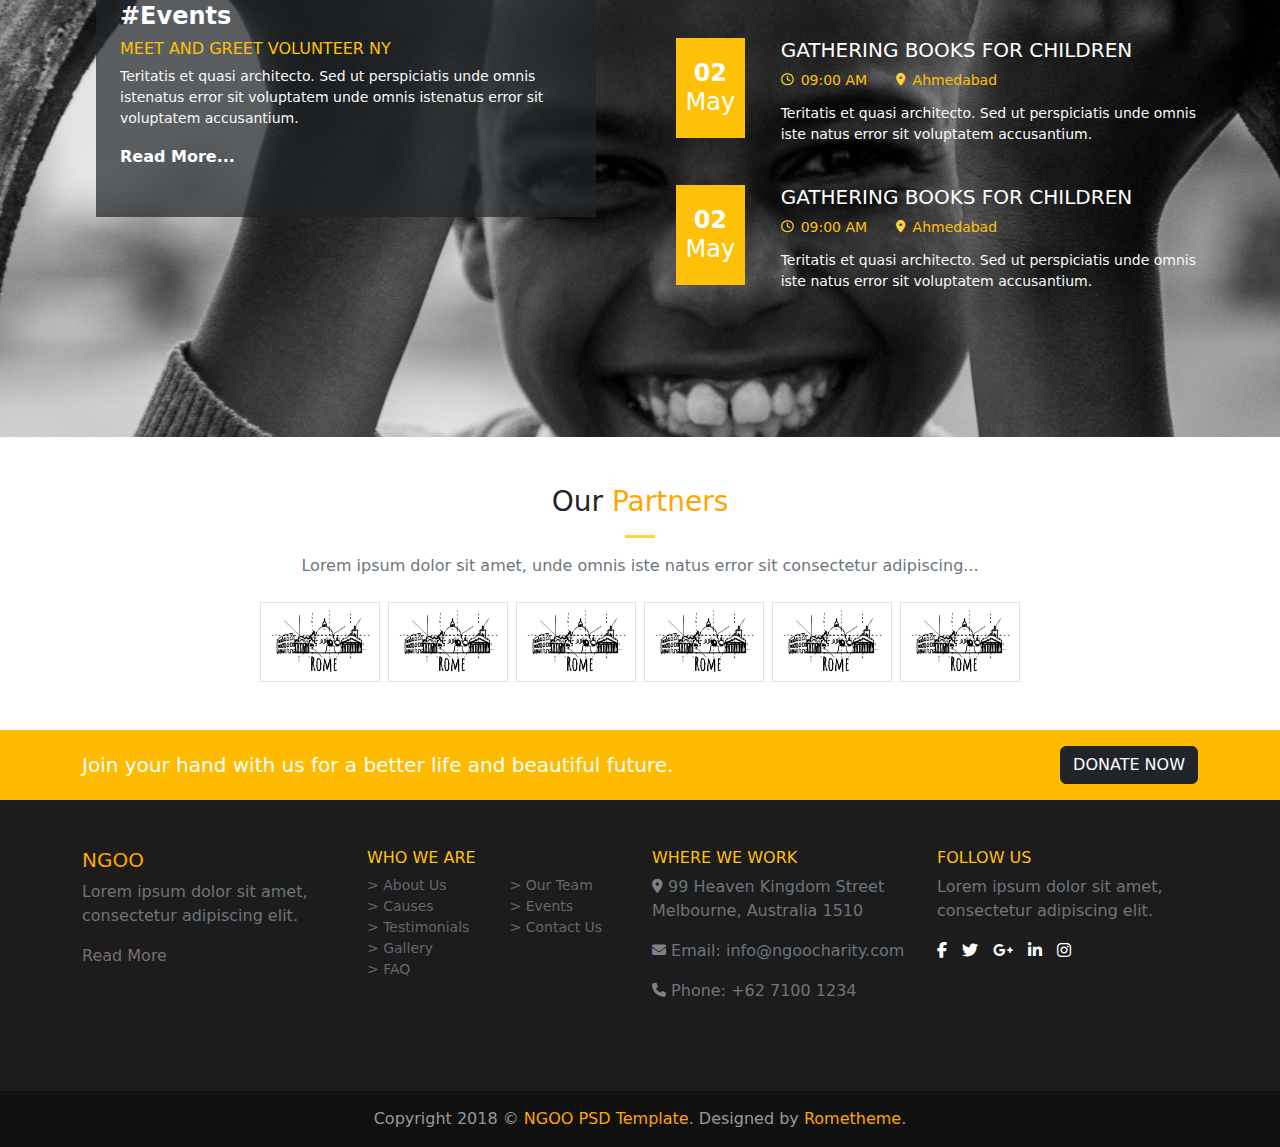
<file: page2.html>
<!DOCTYPE html>
<html lang="en">

<head>
    <meta charset="UTF-8">
    <meta name="viewport" content="width=device-width, initial-scale=1">
    <title>NGOO - Charity & Non-profit</title>
    <!-- Bootstrap CSS -->
    <link href="https://cdn.jsdelivr.net/npm/bootstrap@5.3.0/dist/css/bootstrap.min.css" rel="stylesheet">

    <!-- Bootstrap Bundle JS -->
    <script src="https://cdn.jsdelivr.net/npm/bootstrap@5.3.0/dist/js/bootstrap.bundle.min.js"></script>

    <link rel="stylesheet" href="style.css">
    <link rel="stylesheet" href="https://cdnjs.cloudflare.com/ajax/libs/font-awesome/6.7.2/css/all.min.css">

</head>

<body>

    <!-- Header -->
    <header class="bg-warning text-white py-2 small p-lg-0 fw-semibold">
        <div class="container-fluid px-3 px-md-5">
            <div
                class="d-flex flex-column flex-lg-row justify-content-between align-items-center w-100 text-center text-lg-start">

                <!-- Announcement -->
                <ul
                    class="navbar-nav nav-icon flex-row flex-wrap justify-content-center justify-content-lg-start px-0 mb-2 mb-lg-0">
                    <li class="nav-item px-2">
                        <span class="nav-link text-white px-0">Urgent: Awesome Template for Charity & Non-profit
                            Site</span>
                    </li>
                </ul>

                <!-- Social Icons -->
                <ul class="navbar-nav nav-icon flex-row justify-content-center px-0 pe-5">
                    <li class="nav-item px-2">
                        <a class="nav-link text-white p-0" href="#"><i class="fa-brands fa-twitter"></i></a>
                    </li>
                    <li class="nav-item px-2">
                        <a class="nav-link text-white p-0" href="#"><i class="fa-brands fa-facebook-f"></i></a>
                    </li>
                    <li class="nav-item px-2">
                        <a class="nav-link text-white p-0" href="#"><i class="fa-brands fa-linkedin-in"></i></a>
                    </li>
                    <li class="nav-item px-2">
                        <a class="nav-link text-white p-0" href="#"><i class="fa-brands fa-google-plus-g"></i></a>
                    </li>
                    <li class="nav-item px-2">
                        <a class="nav-link text-white p-0" href="#"><i class="fa-solid fa-sack-dollar"></i></a>
                    </li>
                    <li class="nav-item px-2">
                        <a class="nav-link text-white p-0" href="#"><i class="fa-brands fa-pinterest-p"></i></a>
                    </li>
                </ul>
            </div>
        </div>
    </header>


    <!-- Header: Logo  -->
    <div class="container py-3">
        <div class="row align-items-center">

            <div class="col-md-4 d-flex align-items-center mb-3 mb-md-0">
                <img src="./images/logo.png" alt="Logo" style="height: 45px;" class="me-2">
                <div>
                    <h5 class="mb-0 fw-bold">NGOO</h5>
                    <small class="text-muted small">Charity & Non-profit</small>
                </div>
            </div>

            <div class="col-md-5 mb-3 mb-md-0">
                <div class="row row-cols-1 row-cols-md-2 g-3">

                    <div class="d-flex align-items-center">
                        <div class="bg-secondary rounded-circle d-flex justify-content-center align-items-center me-2"
                            style="width: 40px; height: 40px;">
                            <i class="fa-solid fa-envelope fa-lg" style="color: #FFD43B;"></i>
                        </div>
                        <div>
                            <div class="fw-bold">Mail :</div>
                            <div class="text-muted small">info@ngoocharity.com</div>
                        </div>
                    </div>

                    <div class="d-flex align-items-center">
                        <div class="bg-secondary rounded-circle d-flex justify-content-center align-items-center me-2"
                            style="width: 40px; height: 40px;">
                            <i class="fa-solid fa-phone fa-lg" style="color: #FFD43B;"></i>
                        </div>
                        <div>
                            <div class="fw-bold">Contact Us :</div>
                            <div class="text-muted small">+62 7100 1234</div>
                        </div>
                    </div>
                </div>
            </div>

            <div class="col-md-3 text-md-end text-center">
                <a href="#" class="btn btn-warning text-white fw-semibold px-4">DONATE NOW</a>
            </div>
        </div>
    </div>


    <!-- Navbar -->
    <nav class="navbar navbar-expand-lg navbar-dark bg-dark py-2">
        <div class="container">
            <button class="navbar-toggler" type="button" data-bs-toggle="collapse" data-bs-target="#mainNav">
                <span class="navbar-toggler-icon"></span>
            </button>
            <div class="collapse navbar-collapse justify-content-left" id="mainNav">
                <ul class="navbar-nav">
                    <li class="nav-item"><a class="nav-link active fw-semibold px-3" href="#">HOME</a></li>
                    <li class="nav-item"><a class="nav-link fw-semibold px-3" href="#">ABOUT</a></li>
                    <li class="nav-item"><a class="nav-link fw-semibold px-3" href="#">CAUSES</a></li>
                    <li class="nav-item"><a class="nav-link fw-semibold px-3" href="#">PAGE</a></li>
                    <li class="nav-item"><a class="nav-link fw-semibold px-3" href="#">EVENTS</a></li>
                    <li class="nav-item"><a class="nav-link fw-semibold px-3" href="#">CONTACT US</a></li>
                </ul>
            </div>
        </div>
    </nav>

    <!-- Section -->
    <div class="position-relative">
        <img src="./images/p1.jpg" class="img-fluid w-100" style="height: 90vh; object-fit: cover;" alt="Hero Image">
        <div class="position-absolute top-0 start-0 w-100 h-100" style="background-color: rgba(0,0,0,0.6);">
            <div class="container h-100 d-flex align-items-center">
                <div class="col-md-6 text-white">
                    <h2 class="display-5 fw-bold bg-dark p-3" style="--bs-bg-opacity: .6;">
                        <span class="text-warning">#South</span> Kampar's <br> Malnutrition Crisis
                    </h2>
                    <p class="mt-3 text-dark bg-white p-3" style="--bs-bg-opacity: .5;">Lorem ipsum dolor sit amet,
                        consectetur adipiscing elit, sed diam
                        nonummy nibh
                        euismod tincidunt ut laoreet.</p>
                    <a href="#" class="btn btn-warning text-white mt-3 px-4 py-2 fw-semibold">DONATE NOW</a>
                </div>
            </div>
        </div>
    </div>

    <div class="container">
        <div class="container py-5 text-center">
            <h2 class="fw-bold">We <span class="title-highlight">Need</span> Your Help</h2>
            <div class="mx-auto m-3" style="width: 50px; height: 3px; background-color: #FFD43B;"></div>
            <p class="text-muted mb-5">Lorem ipsum dolor sit amet, consectetur adipiscing elit, sed diam nonummy nibh
                euismod tincidunt ut laoreet.</p>

            <div class="row g-4">
                <!-- Card 1 -->
                <div class="col-md-4">
                    <div class="card mb-5 bg-white rounded">
                        <img src="./images/c1.jpg" class="card-img-top" alt="Syrian School">
                        <div class="card-body">
                            <h6 class="fw-bold">EDUCATION FOR SYRIAN SCHOOL</h6>
                            <p class="card-text">Tertiatis et quasi architecto. Sed ut perspiciatis unde omnis iste
                                natus error sit voluptatem accusantium...</p>
                            <div class="d-flex justify-content-between align-items-center">
                                <span class="text-orange fw-bold" style="color:#ffbb00;">$2,580</span>
                                <small>80%</small>
                            </div>
                            <div class="progress mt-2">
                                <div class="progress-bar bg-warning" style="width: 80%;"></div>
                            </div>
                        </div>
                    </div>
                </div>

                <!-- Card 2 -->
                <div class="col-md-4">
                    <div class="card mb-5 bg-white rounded">
                        <img src="./images/c2.jpg" class="card-img-top" alt="Kampar's Child">
                        <div class="card-body">
                            <h6 class="fw-bold">HOME FOR KAMPAR'S CHILD</h6>
                            <p class="card-text">Tertiatis et quasi architecto. Sed ut perspiciatis unde omnis iste
                                natus error sit voluptatem accusantium...</p>
                            <div class="d-flex justify-content-between align-items-center">
                                <span class="text-orange fw-bold" style="color:#ffbb00;">$950</span>
                                <small>70%</small>
                            </div>
                            <div class="progress mt-2">
                                <div class="progress-bar bg-warning" style="width: 70%;"></div>
                            </div>
                        </div>
                    </div>
                </div>

                <!-- Card 3 -->
                <div class="col-md-4">
                    <div class="card mb-5 bg-white rounded">
                        <img src="./images/c3.jpg" class="card-img-top" alt="South Sudan Water">
                        <div class="card-body">
                            <h6 class="fw-bold">CLEAN WATER FOR SOUTH SUDAN'S</h6>
                            <p class="card-text">Tertiatis et quasi architecto. Sed ut perspiciatis unde omnis iste
                                natus error sit voluptatem accusantium...</p>
                            <div class="d-flex justify-content-between align-items-center">
                                <span class="text-orange fw-bold" style="color:#ffbb00;">$560</span>
                                <small>90%</small>
                            </div>
                            <div class="progress mt-2">
                                <div class="progress-bar bg-warning" style="width: 90%;"></div>
                            </div>
                        </div>
                    </div>
                </div>
            </div>

            <!-- Button -->
            <div class="mt-1">
                <button class="btn btn-warning px-4 py-2 rounded-1 fw-bold text-white">SEE ALL CAUSES</button>
            </div>
        </div>
    </div>




    <!--Bg image container-->

    <div class="d-flex align-items-center position-relative"
        style="background: url('./images/n1.jpg') no-repeat center center / cover;">

        <div class="container py-5 text-white">
            <div class="row align-items-center g-5">
                <div class="col-lg-6">
                    <div class="p-4">
                        <h5>
                            <span class="text-orange fw-bold" style="color:#ffbb00;">Urgent</span>
                            Causes
                        </h5>
                        <div class="text-start mt-2" style="width: 20px; height: 2px; background-color: grey;"></div>

                        <h2><span class="text-warning mt-2">#School</span> for South Kampar's Students</h2>
                        <p>
                            Teritatis et quasi architecto. Sed ut perspiciatis unde omnis iste natus error sit
                            voluptatem accusantium
                            doloremque laudantium, totam rem aperiam, eaque ipsa quae ab illo invent.
                        </p>
                        <div class="mb-3">
                            <div class="d-flex justify-content-between mt-2">
                                <span class="text-orange" style="color:#ffbb00;">Donated</span>
                                80%
                            </div>
                            <div class="progress" style="height: 10px;">
                                <div class="progress-bar" role="progressbar"
                                    style="width: 80%; background-color: #ffbb00;" aria-valuenow="80" aria-valuemin="0"
                                    aria-valuemax="100"></div>
                            </div>
                            <div class="d-flex mt-2 gap-1 small">
                                <span class="h5 text-orange fw-bold" style="color:#ffbb00;">$18,500 </span>
                                <p class="p-1"> Raised of </p> <span class="h5 text-orange fw-bold"
                                    style="color:#ffbb00;"> $25,000 </span>
                                <p class="p-1"> Goal</p>
                            </div>
                        </div>
                    </div>
                </div>
                <div class="col-lg-6 position-relative">
                    <div class="position-relative" style="height: 250px; overflow: hidden;">
                        <img src="./images/n3.jpg" class="w-100 h-100" style="object-fit: cover;" alt="Smiling kids" />
                        <a href="#" class="btn text-white"
                            style="background-color: #ffbb00; position: absolute; bottom: 20px; left: 50%; transform: translate(-50%, -50%);">
                            DONATE NOW
                        </a>
                    </div>
                </div>
            </div>

        </div>

    </div>

    <!--How to help us-->

    <section class="py-5">
        <div class="container">
            <div class="row align-items-center">
                <div class="col-md-6 mb-4s mb-md-0">
                    <img src="./images/n4.jpg" class="img-fluid" alt="Helpers">
                </div>
                <div class="col-md-6 pe-4">
                    <h3 class="fw-bold">
                        How To <span class="text-warning">Help</span> Us
                    </h3>
                    <div class="text-start mb-3" style="width: 20px; height: 3px; background-color: #FFD43B;"></div>
                    <div class="text-secondary small mb-4">Teritatis et quasi architecto.
                        Sed ut perspiciatisunde omnis istenatus error sit voluptatem accusantium.
                    </div>

                    <div class="d-flex align-items-start mb-3 pe-4 pt-2">
                        <div class="bg-warning rounded-circle d-flex justify-content-center align-items-center me-3 flex-shrink-0"
                            style="width: 50px; height: 50px;">
                            <i class="fa-solid fa-gift fa-lg" style="color: #fafcff;"></i>
                        </div>
                        <div class="flex-grow-1">
                            <h5 class="fw-bold mb-1">Send Donation</h5>
                            <div class="small text-secondary mb-0">
                                Teritatis et quasi architecto. Sed ut perspiciatis unde omnis iste natus error sit
                                voluptatem accusantium.
                            </div>
                        </div>
                    </div>
                    <div class="d-flex align-items-start mb-3 pe-4 pt-3">
                        <div class="bg-warning rounded-circle d-flex justify-content-center align-items-center me-3 flex-shrink-0"
                            style="width: 50px; height: 50px;">
                            <i class="fa-solid fa-handshake-angle fa-lg" style="color: #fafcff;"></i>
                        </div>
                        <div class="flex-grow-1">
                            <h5 class="fw-bold mb-1">Become Volunteer</h5>
                            <div class="small text-secondary mb-0">
                                Teritatis et quasi architecto. Sed ut perspiciatis unde omnis iste natus error sit
                                voluptatem accusantium.
                            </div>
                        </div>
                    </div>
                    <div class="d-flex align-items-start mb-3 pe-4 pt-3">
                        <div class="bg-warning rounded-circle d-flex justify-content-center align-items-center me-3 flex-shrink-0"
                            style="width: 50px; height: 50px;">
                            <i class="fa-solid fa-volume-high fa-lg" style="color: #fafcff;"></i>
                        </div>
                        <div class="flex-grow-1">
                            <h5 class="fw-bold mb-1">Share Media</h5>
                            <div class="small text-secondary mb-0">
                                Teritatis et quasi architecto. Sed ut perspiciatis unde omnis iste natus error sit
                                voluptatem accusantium.
                            </div>
                        </div>
                    </div>
                </div>
            </div>
        </div>
    </section>

    <!--We help many people-->
    <section class="d-flex align-items-center justify-content-center text-center"
        style="background: url('./images/n7.jpg') no-repeat center center / cover; min-height: 70vh;">

        <div class="container text-white py-5 d-flex flex-column align-items-center justify-content-center">

            <div class="h3 fw-bold">We Help Many <span class="text-warning">People</span></div>

            <div class="small text-warning pt-2">Want to Become a Volunteer</div>

            <div class="small pt-4 px-6 px-md-5">
                Teritatis et quasi architecto. Sed ut perspiciatis unde omnis iste natus error
                sit voluptatem accusantium doloremque laudantium, totam rem aperiam, eaque ipsa quae ab illo invent.
            </div>

            <div class="d-flex flex-column flex-md-row justify-content-center align-items-center gap-3 pt-5 w-100 px-3">
                <button type="button" class="btn btn-light border text-warning w-100 w-md-auto"
                    style="max-width: 200px;">
                    LEARN MORE
                </button>
                <button type="button" class="btn btn-warning text-white w-100 w-md-auto" style="max-width: 200px;">
                    JOIN US NOW
                </button>
            </div>
        </div>
    </section>


    <!--Volunteers-->
    <div class="container px-5 pb-3">
        <div class="container py-5 text-center">
            <h3 class="text-bold">Our <span class="text-warning"> Volunteers </span> Says</h3>
            <div class="mx-auto m-2" style="width: 30px; height: 3px; background-color: #FFD43B;"></div>
            <p class="small text-secondary pt-2">Teritatis et quasi architecto. Sed ut perspiciatis unde omnis iste
                natus error sit voluptatem accusantium.</p>
        </div>

        <div class="row">
            <div class="col-md-6 mb-4">
                <div class="row mb-4">
                    <div class="col-3 text-start">
                        <div class="position-relative d-inline-block">
                            <img src="./images/n6.jpg" class="img-thumbnail rounded-circle"
                                style="width: 100px; height: 100px; object-fit: cover;" alt="profile">
                            <span class="position-absolute"
                                style="top: 0; right: 0; transform: translate(-30%, -20%); color: #000; font-size: 1rem;">
                                <i class="fa-solid fa-quote-left fa-xl" style="color: #FFD43B;"></i>
                            </span>
                        </div>
                    </div>
                    <div class="col-9 text-start">
                        <div class="text-secondary">"Teritatis et quasi architecto. Sed ut perspiciatis unde omnis iste
                            natus error sit voluptatem accusantium."</div>
                        <h5 class="text-warning fw-bold pt-2">-John Doel</h5>
                    </div>
                </div>

                <div class="row">
                    <div class="col-3 text-start">
                        <div class="position-relative d-inline-block">
                            <img src="./images/n8.jpg" class="img-thumbnail rounded-circle"
                                style="width: 100px; height: 100px; object-fit: cover;" alt="profile">
                            <span class="position-absolute"
                                style="top: 0; right: 0; transform: translate(-30%, -20%); color: #000; font-size: 1rem;">
                                <i class="fa-solid fa-quote-left fa-xl" style="color: #FFD43B;"></i>
                            </span>
                        </div>
                    </div>
                    <div class="col-9 text-start">
                        <div class="text-secondary">"Teritatis et quasi architecto. Sed ut perspiciatis unde omnis iste
                            natus error sit voluptatem accusantium."</div>
                        <h5 class="text-warning fw-bold pt-2">-Rock Doel</h5>
                    </div>
                </div>
            </div>

            <div class="col-md-6 mb-4">
                <div class="row mb-4">
                    <div class="col-3 text-start">
                        <div class="position-relative d-inline-block">
                            <img src="./images/n9.jpg" class="img-thumbnail rounded-circle"
                                style="width: 100px; height: 100px; object-fit: cover;" alt="profile">
                            <span class="position-absolute"
                                style="top: 0; right: 0; transform: translate(-30%, -20%); color: #000; font-size: 1rem;">
                                <i class="fa-solid fa-quote-left fa-xl" style="color: #FFD43B;"></i>
                            </span>
                        </div>
                    </div>
                    <div class="col-9 text-start">
                        <div class="text-secondary">"Teritatis et quasi architecto. Sed ut perspiciatis unde omnis iste
                            natus error sit voluptatem accusantium."</div>
                        <h5 class="text-warning fw-bold pt-2">-Rishi Doel</h5>
                    </div>
                </div>

                <div class="row">
                    <div class="col-3 text-start">
                        <div class="position-relative d-inline-block">
                            <img src="./images/n10.jpg" class="img-thumbnail rounded-circle"
                                style="width: 100px; height: 100px; object-fit: cover;" alt="profile">
                            <span class="position-absolute"
                                style="top: 0; right: 0; transform: translate(-30%, -20%); color: #000; font-size: 1rem;">
                                <i class="fa-solid fa-quote-left fa-xl" style="color: #FFD43B;"></i>
                            </span>
                        </div>
                    </div>
                    <div class="col-9 text-start">
                        <div class="text-secondary">"Teritatis et quasi architecto. Sed ut perspiciatis unde omnis iste
                            natus error sit voluptatem accusantium."</div>
                        <h5 class="text-warning fw-bold pt-2">-Weak Doel</h5>
                    </div>
                </div>
            </div>
        </div>
    </div>


    <!--Our Gallary-->
    <div class="container-fluid bg-light min-height-50">
        <div class="h3 text-dark fw-bold text-center pt-5">Our <span class="text-warning">Gallary</span></div>
        <div class="mx-auto m-3" style="width: 30px; height: 3px; background-color: #FFD43B;"></div>
        <div class="small text-center m-3 text-secondary">Teritatis et quasi architecto. Sed ut perspiciatis unde omnis
            istenatus error sit voluptatem accusantium.</div>

        <div class="container px-5 pb-5 pt-3">
            <div class="row g-4">
                <div class="col-md-4 col-sm-6">
                    <img src="./images/h1.jpg" class="img-fluid" style="height: 250px; width: 350px; object-fit: cover;"
                        alt="Image 1">
                </div>
                <div class="col-md-4 col-sm-6">
                    <img src="./images/c1.jpg" class="img-fluid" style="height: 250px; width: 350px; object-fit: cover;"
                        alt="Image 1">
                </div>
                <div class="col-md-4 col-sm-6">
                    <img src="./images/c2.jpg" class="img-fluid" style="height: 250px; width: 350px; object-fit: cover;"
                        alt="Image 1">
                </div>
                <div class="col-md-4 col-sm-6">
                    <img src="./images/c3.jpg" class="img-fluid" style="height: 250px; width: 350px; object-fit: cover;"
                        alt="Image 1">
                </div>
                <div class="col-md-4 col-sm-6">
                    <img src="./images/n1.jpg" class="img-fluid" style="height: 250px; width: 350px; object-fit: cover;"
                        alt="Image 1">
                </div>
                <div class="col-md-4 col-sm-6">
                    <img src="./images/n2.jpg" class="img-fluid" style="height: 250px; width: 350px; object-fit: cover;"
                        alt="Image 1">
                </div>

            </div>
        </div>
    </div>

    <!-- Events -->

    <div class="container-fluid p-5"
        style="background: url('./images/bg1.jpg') no-repeat center center / cover; min-height: 70vh;">
        <div class="row gy-5">
            <!-- Left Column -->
            <div class="col-12 col-lg-6 d-flex justify-content-center align-items-center"
                style="padding: 3rem 1rem 3rem 2rem;">
                <div class="bg-dark pt-5 pb-5 px-4 w-100" style="--bs-bg-opacity: .7; max-width: 500px;">
                    <h4 class="text-white fw-bold">#Events</h4>
                    <h6 class="text-warning">MEET AND GREET VOLUNTEER NY</h6>
                    <p class="small text-light">
                        Teritatis et quasi architecto. Sed ut perspiciatis unde omnis istenatus error sit voluptatem
                        unde omnis
                        istenatus error sit voluptatem accusantium.
                    </p>
                    <a class="text-white my-3 text-decoration-none fw-bold" href="#">Read More...</a>
                </div>
            </div>

            <!-- Right Column -->
            <div class="col-12 col-lg-6 d-flex justify-content-center">
                <div class="container pt-2 pb-2 px-4 text-white">
                    <h3 class="fw-bold text-white pt-3">Upcoming <span class="text-warning">Events</span></h3>
                    <div class="m-3" style="width: 30px; height: 3px; background-color: #FFD43B;"></div>
                    <p class="small text-light pt-2">
                        Teritatis et quasi architecto. Sed ut perspiciatis unde omnis istenatus error sit voluptatem
                        unde omnis.
                    </p>

                    <!-- Event 1 -->
                    <div class="row pt-4 align-items-start">
                        <div class="col-3 col-sm-2">
                            <div class="h4 d-flex flex-column align-items-center justify-content-center bg-warning p-2 w-100"
                                style="height: 100px;">
                                <span class="fw-bold">02</span>
                                <span>May</span>
                            </div>
                        </div>
                        <div class="col-9 col-sm-10 ps-sm-4">
                            <h5 class="text-uppercase">Gathering books for children</h5>
                            <div class="small text-warning mb-2">
                                <i class="fa-regular fa-clock fa-sm me-2" style="color: #FFD43B;"></i>09:00 AM
                                <i class="fa-solid fa-location-dot fa-sm ms-4 me-2"
                                    style="color: #FFD43B;"></i>Ahmedabad
                            </div>
                            <p class="small text-light pt-1">
                                Teritatis et quasi architecto. Sed ut perspiciatis unde omnis iste natus error sit
                                voluptatem accusantium.
                            </p>
                        </div>
                    </div>

                    <!-- Event 2 -->
                    <div class="row pt-4 align-items-start">
                        <div class="col-3 col-sm-2">
                            <div class="h4 d-flex flex-column align-items-center justify-content-center bg-warning p-2 w-100"
                                style="height: 100px;">
                                <span class="fw-bold">02</span>
                                <span>May</span>
                            </div>
                        </div>
                        <div class="col-9 col-sm-10 ps-sm-4">
                            <h5 class="text-uppercase">Gathering books for children</h5>
                            <div class="small text-warning mb-2">
                                <i class="fa-regular fa-clock fa-sm me-2" style="color: #FFD43B;"></i>09:00 AM
                                <i class="fa-solid fa-location-dot fa-sm ms-4 me-2"
                                    style="color: #FFD43B;"></i>Ahmedabad
                            </div>
                            <p class="small text-light pt-1">
                                Teritatis et quasi architecto. Sed ut perspiciatis unde omnis iste natus error sit
                                voluptatem accusantium.
                            </p>
                        </div>
                    </div>
                </div>
            </div>
        </div>
    </div>


    <!-- Our Partners Section -->
    <section class="text-center my-5">
        <h3>Our <span style="color: orange;">Partners</span></h3>
        <div class="mx-auto m-3" style="width: 30px; height: 3px; background-color: #FFD43B;"></div>
        <p class="text-secondary">Lorem ipsum dolor sit amet, unde omnis iste natus error sit consectetur adipiscing...
        </p>
        <div class="d-flex justify-content-center flex-wrap gap-2 pt-2">
            <img src="./images/l2.jpg" class="img-fluid border" style="height: 80px; width: 120px; object-fit: cover;"
                alt="Image 1">
            <img src="./images/l2.jpg" class="img-fluid border" style="height: 80px; width: 120px; object-fit: cover;"
                alt="Image 1">
            <img src="./images/l2.jpg" class="img-fluid border" style="height: 80px; width: 120px; object-fit: cover;"
                alt="Image 1">
            <img src="./images/l2.jpg" class="img-fluid border" style="height: 80px; width: 120px; object-fit: cover;"
                alt="Image 1">
            <img src="./images/l2.jpg" class="img-fluid border" style="height: 80px; width: 120px; object-fit: cover;"
                alt="Image 1">
            <img src="./images/l2.jpg" class="img-fluid border" style="height: 80px; width: 120px; object-fit: cover;"
                alt="Image 1">
        </div>
    </section>

    <!-- Call to Action -->
    <section style="background-color: #ffbb00; color: white;" class="py-3 text-center ">
        <div class="container d-flex flex-column flex-md-row justify-content-between align-items-center">
            <h5 class="mb-2 mb-md-0">Join your hand with us for a better life and beautiful future.</h5>
            <a href="#" class="btn btn-dark footer-icon">DONATE NOW</a>
        </div>
    </section>

    <!-- Footer -->
    <footer style="background-color: #1c1c1c; color: #ccc;" class="py-5">
        <div class="container">
            <div class="row">
                <!-- About -->
                <div class="col-md-3 mb-4">
                    <h5 style="color: orange;">NGOO</h5>
                    <p class="text-secondary">Lorem ipsum dolor sit amet, consectetur adipiscing elit.</p>
                    <a href="#" style="color: #bdaaaa97; text-decoration: none;">Read More</a>
                </div>
                <!-- Who We Are -->
                <div class="col-md-3 mb-4">
                    <h6 class="text-warning">WHO WE ARE</h6>
                    <div class="row">
                        <div class="col">
                            <ul class="list-unstyled small">
                                <li><a href="#" class="footer-link">> About Us</a></li>
                                <li><a href="#" class="footer-link">> Causes</a></li>
                                <li><a href="#" class="footer-link">> Testimonials</a></li>
                                <li><a href="#" class="footer-link">> Gallery</a></li>
                                <li><a href="#" class="footer-link">> FAQ</a></li>
                            </ul>
                        </div>
                        <div class="col">
                            <ul class="list-unstyled small">
                                <li><a href="#" class="footer-link">> Our Team</a></li>
                                <li><a href="#" class="footer-link">> Events</a></li>
                                <li><a href="#" class="footer-link">> Contact Us</a></li>
                            </ul>
                        </div>
                    </div>
                </div>

                <!-- Where We Work -->
                <div class="col-md-3 text-secondary mb-4">
                    <h6 class="text-warning">WHERE WE WORK</h6>
                    <p><i class="fa-solid fa-location-dot fa-sm" style="color: #7e8186;"></i> 99 Heaven Kingdom
                        Street<br>Melbourne, Australia 1510</p>
                    <p><i class="fa-solid fa-envelope fa-sm" style="color: #7e8186;"></i> Email: info@ngoocharity.com
                    </p>
                    <p><i class="fa-solid fa-phone fa-sm" style="color: #7e8186;"></i> Phone: +62 7100 1234</p>
                </div>
                <!-- Follow Us -->
                <div class="col-md-3 mb-4">
                    <h6 class="text-warning">FOLLOW US</h6>
                    <p class="text-secondary">Lorem ipsum dolor sit amet, consectetur adipiscing elit.</p>
                    <div>
                        <a href="#" style="color: white; margin-right: 10px;"><i
                                class="fab fa-facebook-f footer-icon"></i></a>
                        <a href="#" style="color: white; margin-right: 10px;"><i
                                class="fab fa-twitter footer-icon"></i></a>
                        <a href="#" style="color: white; margin-right: 10px;"><i
                                class="fab fa-google-plus-g footer-icon"></i></a>
                        <a href="#" style="color: white; margin-right: 10px;"><i
                                class="fab fa-linkedin-in footer-icon"></i></a>
                        <a href="#" style="color: white; margin-right: 10px;"><i
                                class="fab fa-instagram footer-icon"></i></a>
                    </div>
                </div>
            </div>
        </div>
    </footer>

    <!-- Footer Bottom -->
    <div style="background-color: #111; color: #999;" class="text-center py-3">
        <p class="mb-0">Copyright 2018 ©
            <a href="#" style="color: orange; text-decoration: none;">NGOO PSD Template</a>. Designed by <a href="#"
                style="color: orange; text-decoration: none;">Rometheme</a>.
        </p>
    </div>


</body>

</html>
</file>
<file: style.css>
html,
body {
    max-width: 100%;
    overflow-x: hidden;
}

.nav-link {
    word-break: break-word;
}

.navbar-nav .nav-link:hover {
    color: rgb(255, 98, 0) !important;
}

.nav-icon .nav-link:hover {
    color: rgb(29, 29, 27) !important;
}

.card:hover {
    box-shadow: 0 0.5rem 1.2rem rgba(0, 0, 0, 0.2);
    transition: box-shadow 0.3s ease;
}

.progress {
    height: 6px;
}

.btn-custom {
    background-color: #ff7700;
    color: white;
    font-weight: bold;
    border-radius: 3px;
}

.btn-custom:hover {
    background-color: rgb(204, 89, 8);
}

.btn-orange {
    background-color: #ff7700;
    color: white;
    font-weight: bold;
}

.btn-orange:hover {
    background-color: #ff6a00;
}

.card-text small {
    color: gray;
}

.title-highlight {
    color: #ff6a00;
}

.px-6 {
    padding-left: 11rem;
    padding-right: 11rem;
}

.footer-link .footer-sec:hover {
    color: #ff6a00;
}

.footer-link {
    color: #aaacbd87;
    text-decoration: none;
}

.footer-link:hover {
    color: #ff6a00 !important;
}

.footer-icon:hover {
    color: #ff6a00 !important;
}

.custom-carousel-btn {
    width: 35px;
    height: 35px;
    background-color: rgba(0, 0, 0, 0.7);
    border-radius: 50%;
    border: none;
    display: flex;
    align-items: center;
    justify-content: center;
    top: 85%;
    transform: translateY(-50%);
}

.carousel-control-prev {
    left: 150px;
}

.carousel-control-next {
    left: 200px;
}

.custom-carousel-btn span {
    background-image: none;
    font-size: 1.2rem;
    color: white;
}

.carousel-control-prev-icon::before {
    content: '\2039';
    /* Unicode for ‹ */
    font-size: 1rem;
    color: white;
}

.carousel-control-next-icon::before {
    content: '\203A';
    /* Unicode for › */
    font-size: 1rem;
    color: white;
}
</file>
